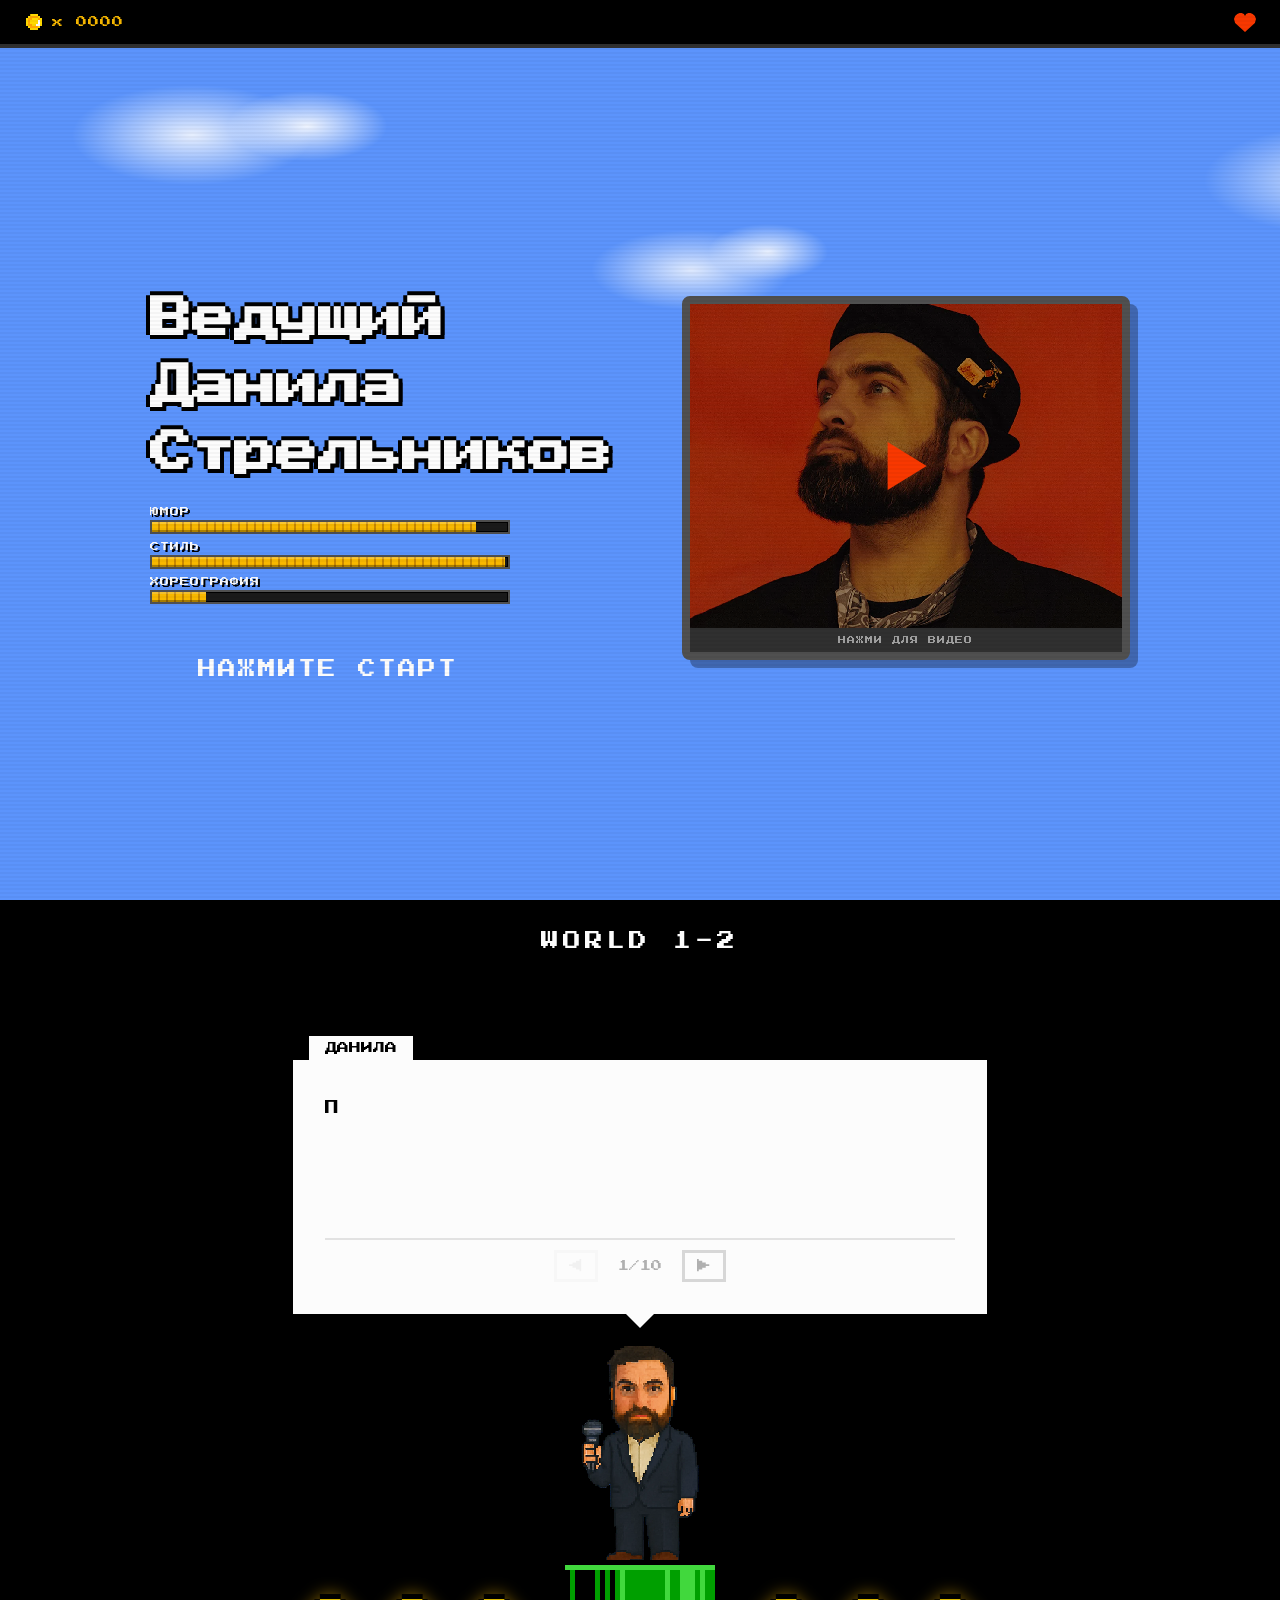
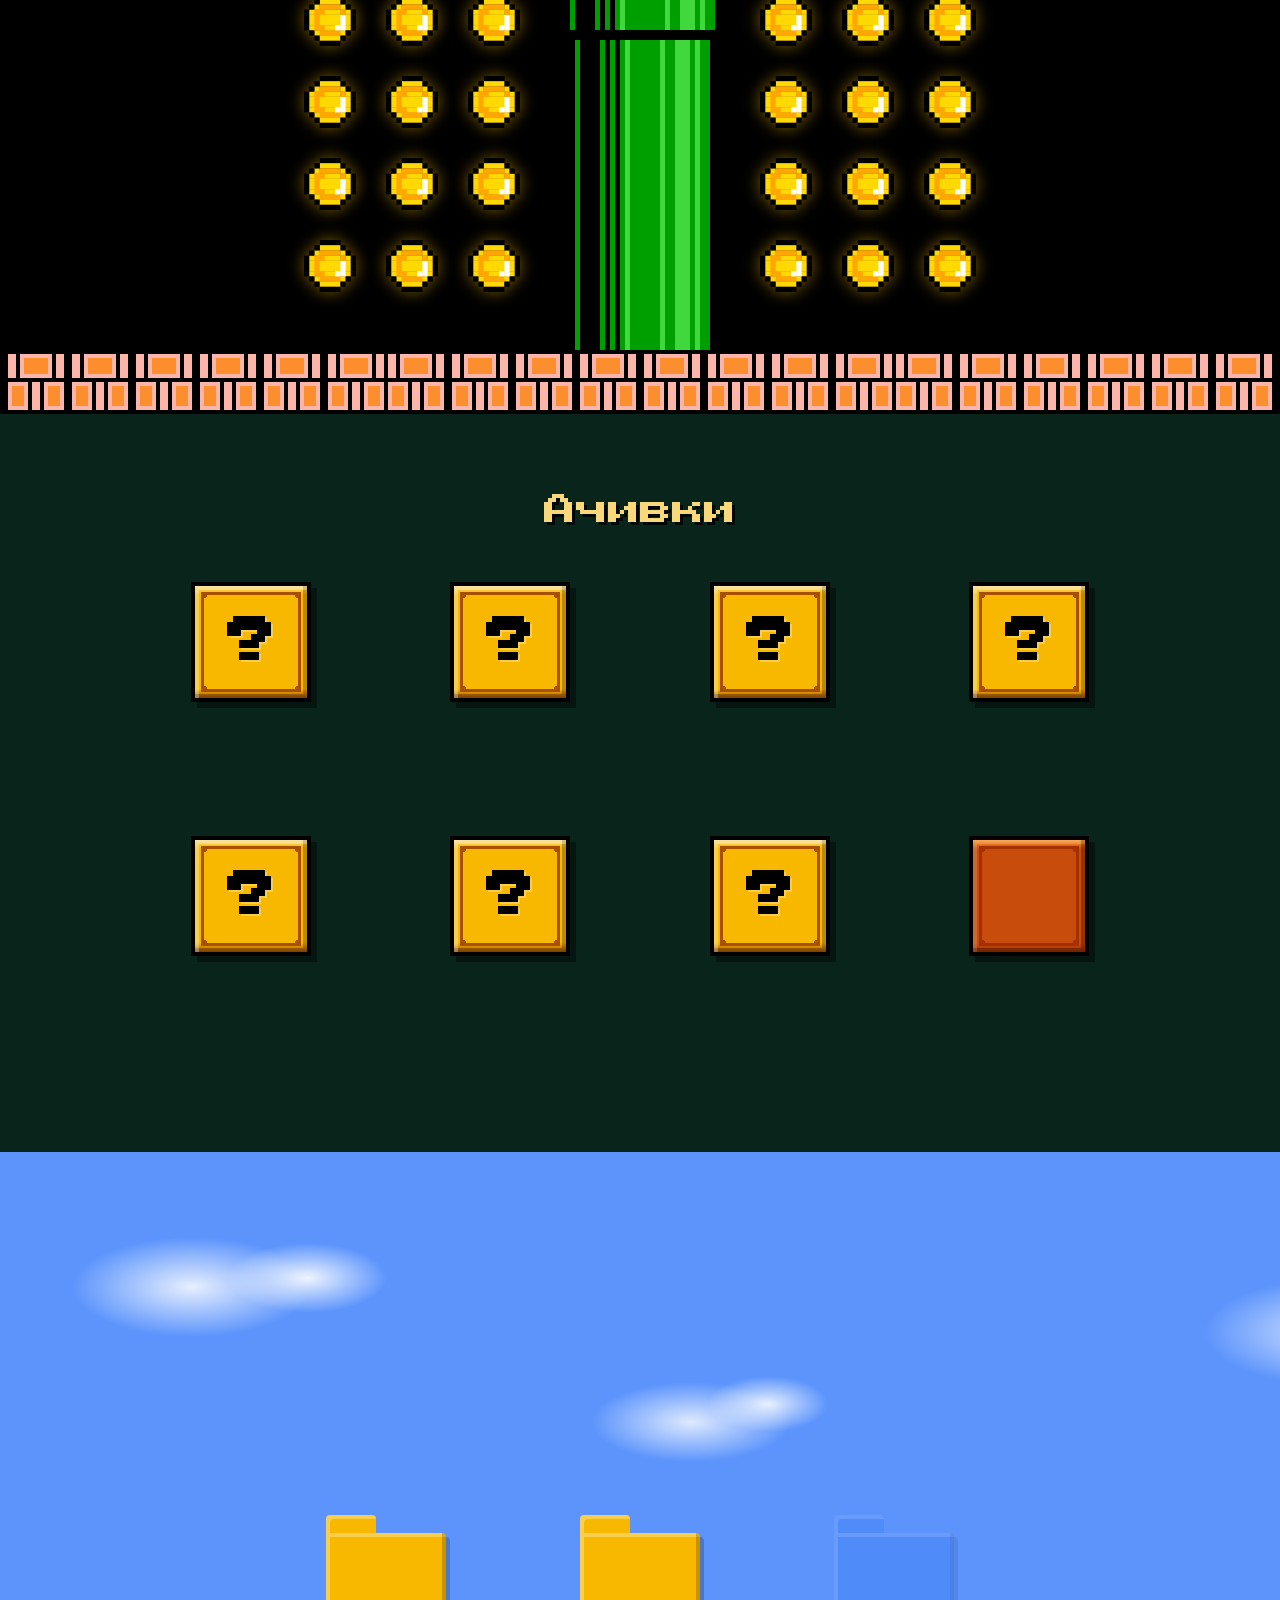
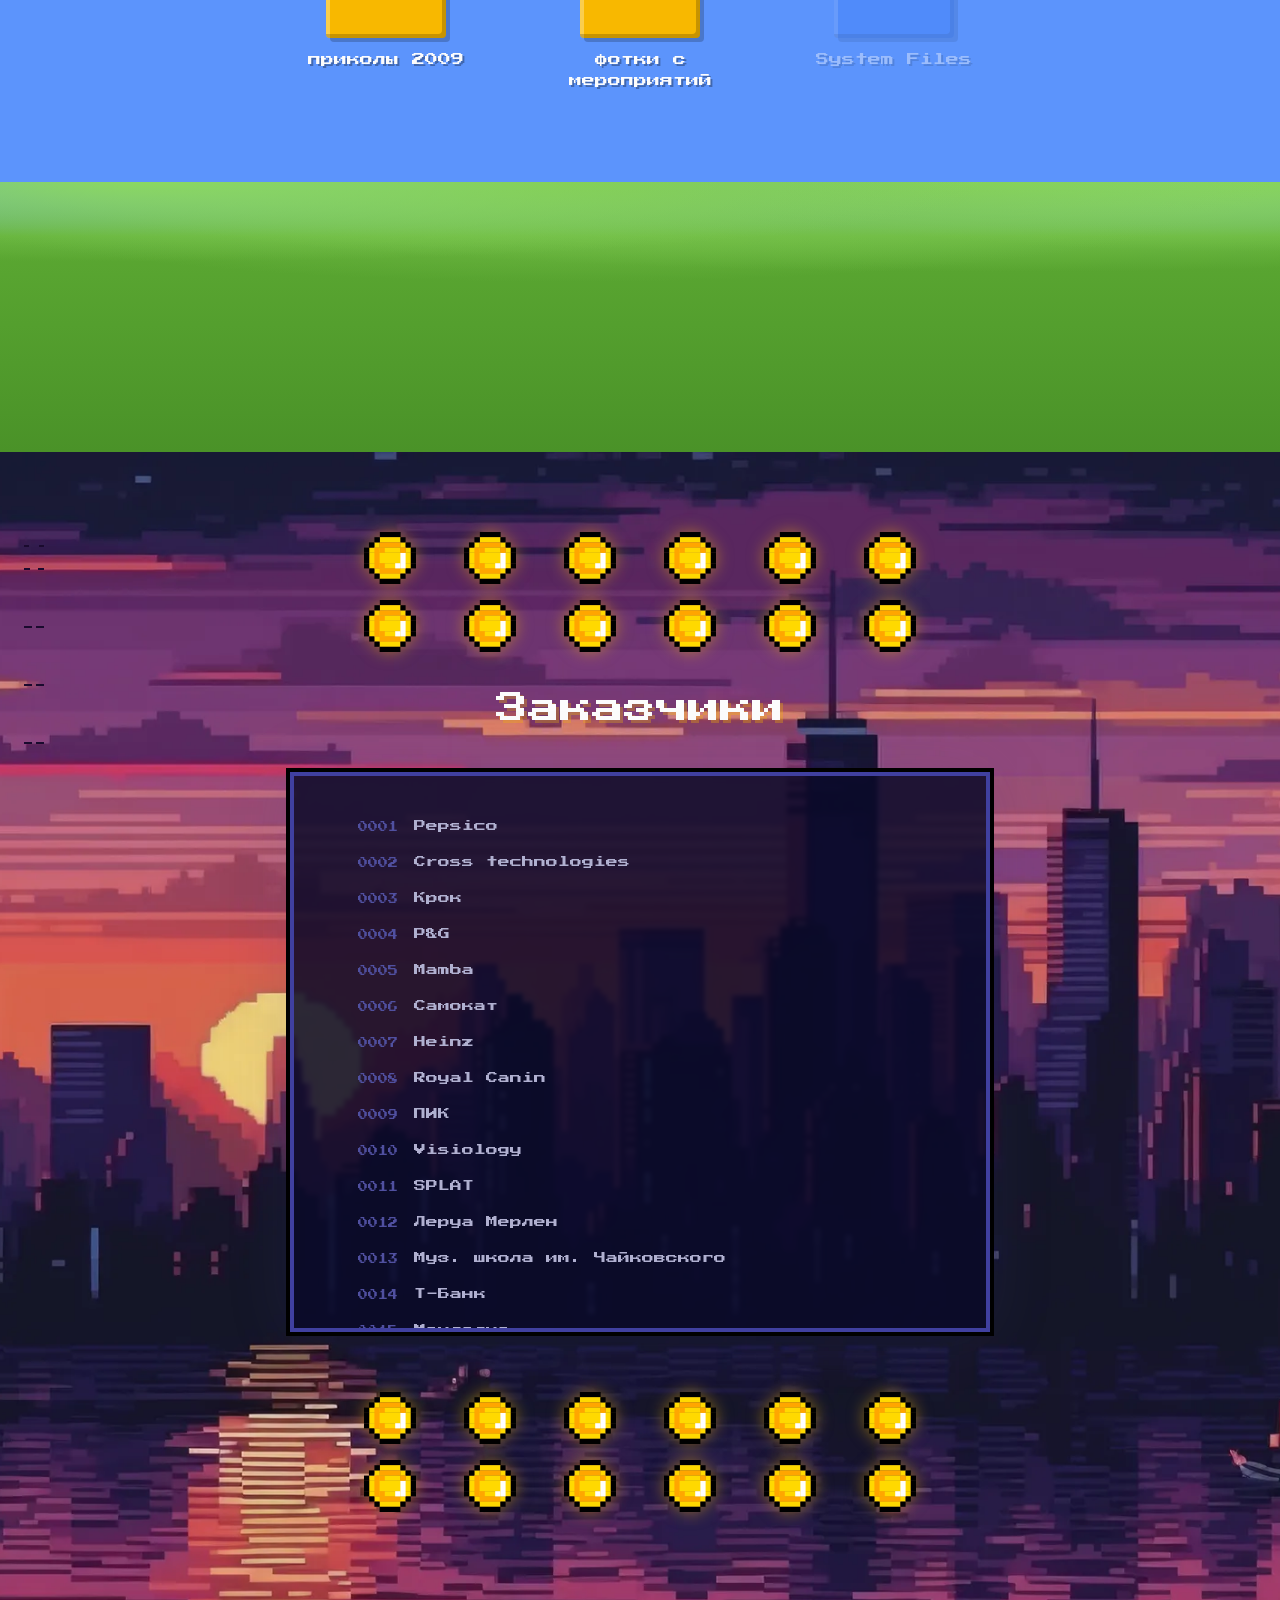
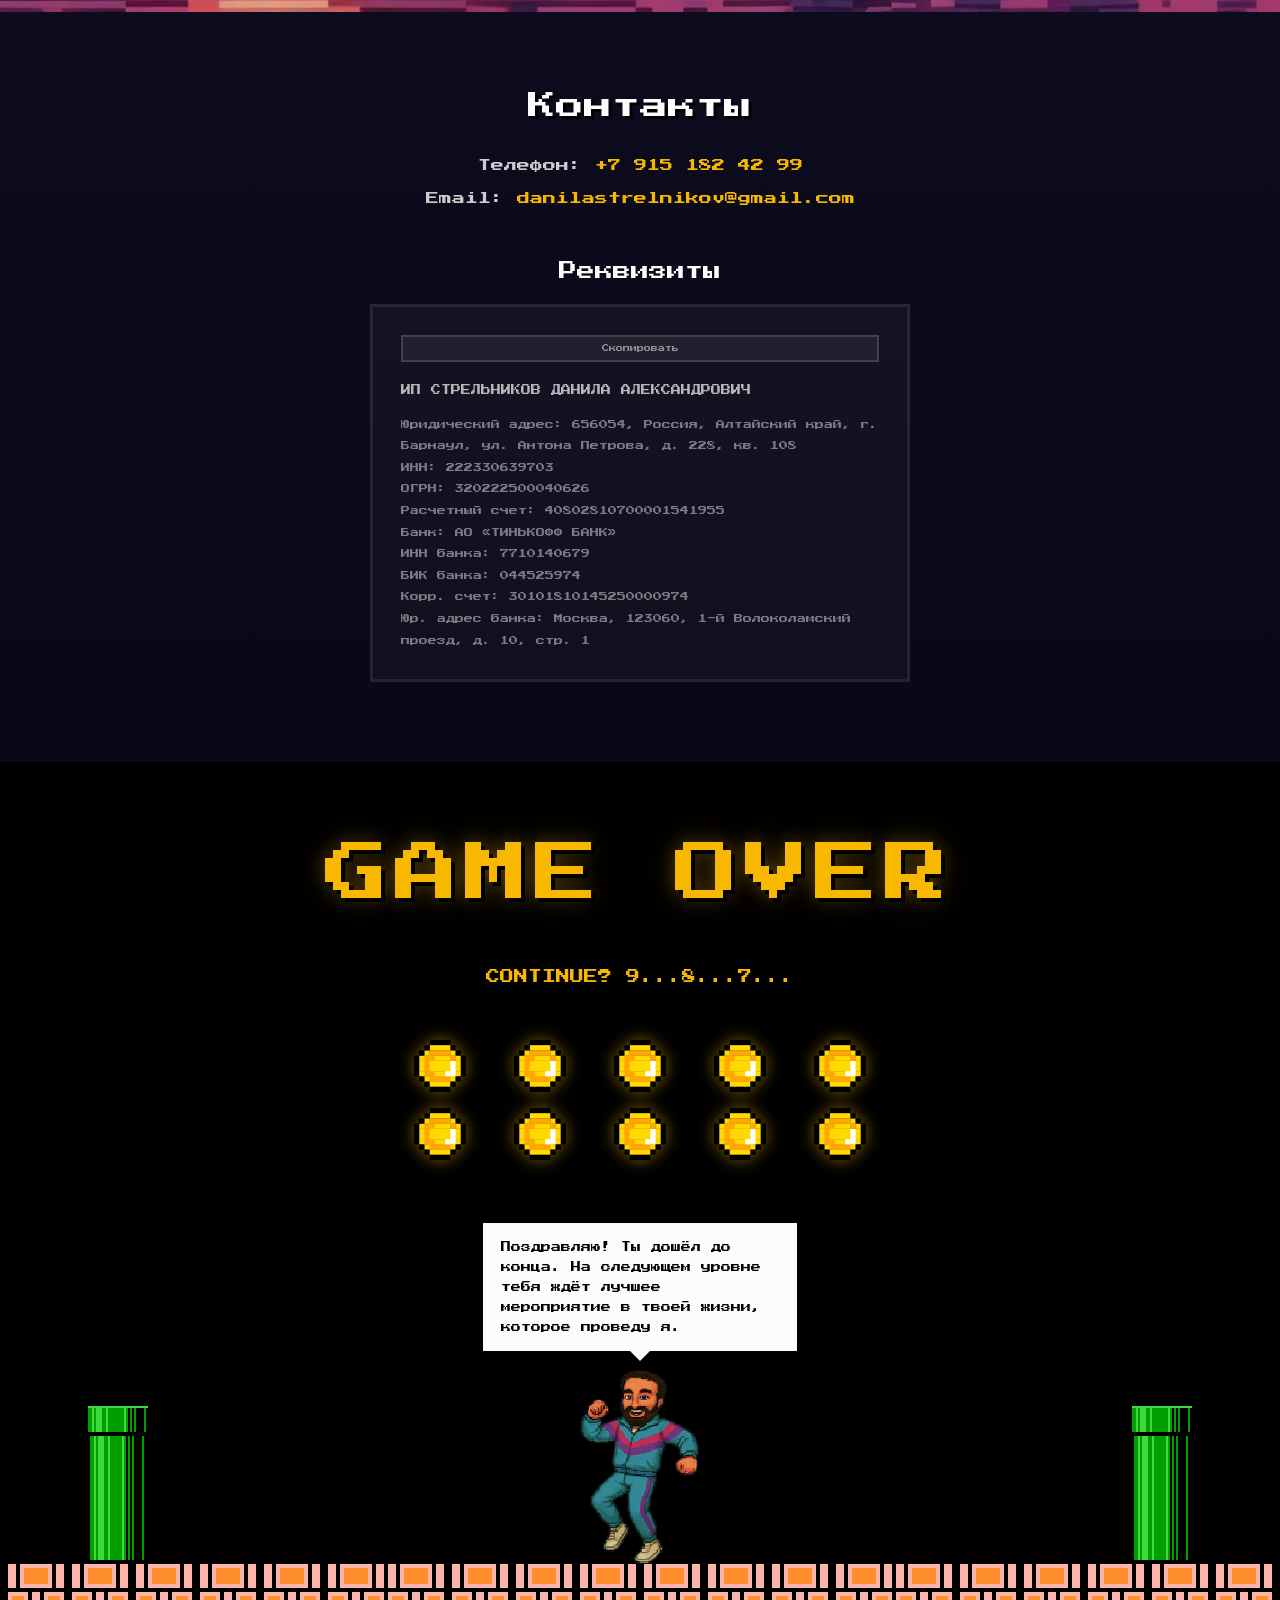
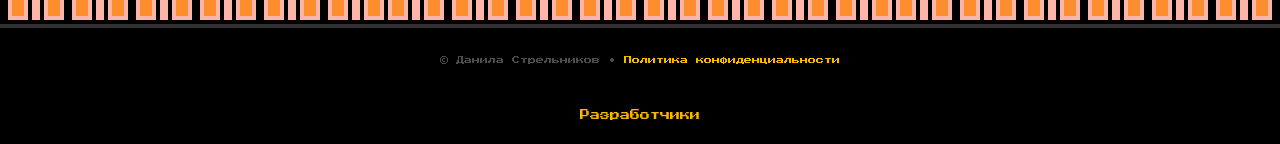
<file: index.html>
<!DOCTYPE html>
<html lang="ru">
<head>
    <meta charset="utf-8">
    <meta name="viewport" content="width=device-width, initial-scale=1.0">
    <title>Ведущий Данила Стрельников</title>
    <meta name="description" content="Данила Стрельников — ведущий свадеб, корпоративов и частных мероприятий в Москве. 500+ событий, участник ТВ-шоу, топ-10 рейтинга ведущих.">
    <meta name="theme-color" content="#000000">
    <meta property="og:url" content="https://danilastrelnikov.ru">
    <meta property="og:title" content="Ведущий Данила Стрельников — свадьбы, корпоративы, мероприятия в Москве">
    <meta property="og:description" content="Данила Стрельников — ведущий свадеб, корпоративов и частных мероприятий в Москве. 500+ событий, участник ТВ-шоу, топ-10 рейтинга ведущих.">
    <meta property="og:type" content="website">
    <meta property="og:locale" content="ru_RU">
    <meta property="og:site_name" content="Данила Стрельников — ведущий мероприятий">
    <meta property="og:image" content="https://danilastrelnikov.ru/images/og-image.jpg">
    <meta property="og:image:width" content="1200">
    <meta property="og:image:height" content="630">
    <meta name="twitter:card" content="summary_large_image">
    <meta name="twitter:title" content="Ведущий Данила Стрельников">
    <meta name="twitter:description" content="Данила Стрельников — ведущий свадеб, корпоративов и частных мероприятий в Москве. 500+ событий.">
    <meta name="twitter:image" content="https://danilastrelnikov.ru/images/og-image.jpg">
    <link rel="canonical" href="https://danilastrelnikov.ru">
    <link rel="icon" href="favicon.ico" type="image/x-icon">
    <link rel="apple-touch-icon" href="/apple-touch-icon.png">
    <link rel="preconnect" href="https://fonts.googleapis.com">
    <link rel="preconnect" href="https://fonts.gstatic.com" crossorigin>
    <link href="https://fonts.googleapis.com/css2?family=Press+Start+2P&display=swap" rel="stylesheet">
    <link rel="stylesheet" href="css/style.css">
</head>
<body>

<!-- ========================================
     LOADING SCREEN
     ======================================== -->
<div class="loading-screen" id="loadingScreen">
    <div class="loading-text">LOADING...</div>
    <div class="loading-bar-bg">
        <div class="loading-bar-fill" id="loadingBar"></div>
    </div>
</div>

<!-- ========================================
     HUD / HEADER
     ======================================== -->
<header class="hud" id="hud">
    <div class="hud-left">
        <div class="hud-coins">
            <img class="hud-coin-icon" src="images/coin.svg" alt="">
            <span>x <span id="coinScore">0000</span></span>
        </div>
    </div>
    <div class="hud-right">
        <div class="hud-heart" id="heartBtn" title="???"></div>
    </div>
</header>

<!-- ========================================
     HERO — WORLD 1-1
     ======================================== -->
<section class="hero" id="hero" data-world="1-1">
    <div class="container hero-content">
        <div class="hero-left">
            <h1 class="hero-title">Ведущий<br>Данила<br>Стрельников</h1>
            <div class="sf-stats">
                <div class="sf-stat-row">
                    <span class="sf-stat-label">ЮМОР</span>
                    <div class="sf-stat-track">
                        <div class="sf-stat-fill" style="--bar-width:91%;--bar-delay:0.3s"></div>
                    </div>
                </div>
                <div class="sf-stat-row">
                    <span class="sf-stat-label">СТИЛЬ</span>
                    <div class="sf-stat-track">
                        <div class="sf-stat-fill" style="--bar-width:99%;--bar-delay:0.6s"></div>
                    </div>
                </div>
                <div class="sf-stat-row">
                    <span class="sf-stat-label">ХОРЕОГРАФИЯ</span>
                    <div class="sf-stat-track">
                        <div class="sf-stat-fill" style="--bar-width:15%;--bar-delay:0.9s"></div>
                    </div>
                </div>
            </div>
            <a href="#about" class="start-btn">НАЖМИТЕ СТАРТ</a>
        </div>

        <div class="hero-right">
            <div class="hero-tv-area">
                <div class="tv-frame" id="tvFrame" title="Смотреть видео про Данилу">
                    <div class="tv-screen" id="tvScreen">
                        <img src="images/che_2.webp" alt="Данила Стрельников пиксель-арт" class="tv-img-back" id="tvImageBack" width="1000" height="1000">
                        <img src="images/che_1.webp" alt="Данила Стрельников" class="tv-img-front" id="tvImageFront" width="1000" height="1000">
                        <canvas class="tv-canvas" id="tvCanvas"></canvas>
                        <div class="tv-play">
                            <div class="tv-play-btn"></div>
                        </div>
                    </div>
                    <div class="tv-label">НАЖМИ ДЛЯ ВИДЕО</div>
                </div>
            </div>
        </div>
    </div>

</section>

<!-- World 1-2 label -->
<div class="section-divider section-divider--centered">
    <span class="world-label-plain">WORLD 1-2</span>
</div>

<!-- ========================================
     ABOUT — UNDERGROUND RPG DIALOGUE
     ======================================== -->
<section class="about" id="about" data-world="1-2">
    <div class="about-scene reveal">
        <!-- Dialogue box -->
        <div class="rpg-dialogue" id="rpgDialogue">
            <div class="rpg-dialogue-header">
                <div class="rpg-dialogue-name">ДАНИЛА</div>
                <div class="rpg-dialogue-cta" id="rpgCta">
                    <a href="#contact" class="rpg-cta-btn">СВЯЗАТЬСЯ</a>
                </div>
            </div>
            <div class="rpg-dialogue-box">
                <div class="rpg-dialogue-text" id="rpgText"></div>
                <div class="rpg-dialogue-controls">
                    <button class="rpg-btn rpg-btn-prev" id="rpgPrev" aria-label="Назад">&#9664;</button>
                    <span class="rpg-dialogue-counter" id="rpgCounter">1/10</span>
                    <button class="rpg-btn rpg-btn-next" id="rpgNext" aria-label="Далее">&#9654;</button>
                </div>
            </div>
        </div>
        <!-- Character climbing out of pipe, coins on sides -->
        <div class="about-character-wrap">
            <div class="about-coins-side about-coins-left">
                <div class="deco-coins-grid">
                    <img class="deco-coin collectible" src="images/coin.svg" alt="" data-coin="1">
                    <img class="deco-coin collectible" src="images/coin.svg" alt="" data-coin="2">
                    <img class="deco-coin collectible" src="images/coin.svg" alt="" data-coin="3">
                    <img class="deco-coin collectible" src="images/coin.svg" alt="" data-coin="4">
                    <img class="deco-coin collectible" src="images/coin.svg" alt="" data-coin="5">
                    <img class="deco-coin collectible" src="images/coin.svg" alt="" data-coin="6">
                    <img class="deco-coin collectible" src="images/coin.svg" alt="" data-coin="18">
                    <img class="deco-coin collectible" src="images/coin.svg" alt="" data-coin="19">
                    <img class="deco-coin collectible" src="images/coin.svg" alt="" data-coin="20">
                    <img class="deco-coin collectible" src="images/coin.svg" alt="" data-coin="35">
                    <img class="deco-coin collectible" src="images/coin.svg" alt="" data-coin="36">
                    <img class="deco-coin collectible" src="images/coin.svg" alt="" data-coin="37">
                </div>
            </div>
            <div class="about-character-pipe">
                <div class="about-character" id="aboutCharacter">
                    <img src="images/hero_host.webp" alt="Данила Стрельников" width="713" height="1299">
                </div>
                <div class="about-pipe">
                    <img src="images/pipe.svg" alt="" class="about-pipe-img">
                </div>
            </div>
            <div class="about-coins-side about-coins-right">
                <div class="deco-coins-grid">
                    <img class="deco-coin collectible" src="images/coin.svg" alt="" data-coin="21">
                    <img class="deco-coin collectible" src="images/coin.svg" alt="" data-coin="22">
                    <img class="deco-coin collectible" src="images/coin.svg" alt="" data-coin="23">
                    <img class="deco-coin collectible" src="images/coin.svg" alt="" data-coin="24">
                    <img class="deco-coin collectible" src="images/coin.svg" alt="" data-coin="25">
                    <img class="deco-coin collectible" src="images/coin.svg" alt="" data-coin="26">
                    <img class="deco-coin collectible" src="images/coin.svg" alt="" data-coin="27">
                    <img class="deco-coin collectible" src="images/coin.svg" alt="" data-coin="28">
                    <img class="deco-coin collectible" src="images/coin.svg" alt="" data-coin="29">
                    <img class="deco-coin collectible" src="images/coin.svg" alt="" data-coin="38">
                    <img class="deco-coin collectible" src="images/coin.svg" alt="" data-coin="39">
                    <img class="deco-coin collectible" src="images/coin.svg" alt="" data-coin="40">
                </div>
            </div>
        </div>
    </div>
</section>

<!-- Ground separator before Achievements -->
<div class="section-divider">
    <div class="ground-row ground-row-about"></div>
</div>

<!-- ========================================
     ACHIEVEMENTS — QUESTION BLOCKS
     ======================================== -->
<section class="achievements" id="achievements" data-world="1-3">
    <div class="container achievements-inner">
        <div class="achievements-title reveal">Ачивки</div>
        <div class="achievements-grid">
            <div class="qblock-wrap reveal">
                <div class="qblock" data-achievement="Топ-10 рейтинга ведущих топ-100" data-icon="&#127942;">
                    <div class="qblock-face">
                        <span class="qblock-q">?</span>
                    </div>
                    <div class="qblock-coin-fx">
                        <img src="images/coin.svg" alt="" class="qblock-coin-img">
                    </div>
                </div>
                <div class="qblock-label">Топ-10 рейтинга ведущих топ-100</div>
            </div>
            <div class="qblock-wrap reveal">
                <div class="qblock" data-achievement="Победитель True Showman Battle" data-icon="&#9876;">
                    <div class="qblock-face">
                        <span class="qblock-q">?</span>
                    </div>
                    <div class="qblock-coin-fx">
                        <img src="images/coin.svg" alt="" class="qblock-coin-img">
                    </div>
                </div>
                <div class="qblock-label">Победитель True Showman Battle</div>
            </div>
            <div class="qblock-wrap reveal">
                <div class="qblock" data-achievement="Победитель Чемпионата района по CS 1.6 (2005), да мне 36 лет" data-icon="&#127918;">
                    <div class="qblock-face">
                        <span class="qblock-q">?</span>
                    </div>
                    <div class="qblock-coin-fx">
                        <img src="images/coin.svg" alt="" class="qblock-coin-img">
                    </div>
                </div>
                <div class="qblock-label">Победитель Чемпионата района по CS 1.6 (2005), да мне 36 лет</div>
            </div>
            <div class="qblock-wrap reveal">
                <div class="qblock" data-achievement="Победитель «Пригласите на свадьбу» — Россия 1" data-icon="&#128250;">
                    <div class="qblock-face">
                        <span class="qblock-q">?</span>
                    </div>
                    <div class="qblock-coin-fx">
                        <img src="images/coin.svg" alt="" class="qblock-coin-img">
                    </div>
                </div>
                <div class="qblock-label">Победитель «Пригласите на свадьбу» — Россия 1</div>
            </div>
            <div class="qblock-wrap reveal">
                <div class="qblock" data-achievement="Участник Камеди Батл на ТНТ" data-icon="&#127908;">
                    <div class="qblock-face">
                        <span class="qblock-q">?</span>
                    </div>
                    <div class="qblock-coin-fx">
                        <img src="images/coin.svg" alt="" class="qblock-coin-img">
                    </div>
                </div>
                <div class="qblock-label">Участник Камеди Батл на ТНТ</div>
            </div>
            <div class="qblock-wrap reveal">
                <div class="qblock" data-achievement="3 года КВН на Первом в Сборной Алтайского края" data-icon="&#127911;">
                    <div class="qblock-face">
                        <span class="qblock-q">?</span>
                    </div>
                    <div class="qblock-coin-fx">
                        <img src="images/coin.svg" alt="" class="qblock-coin-img">
                    </div>
                </div>
                <div class="qblock-label">3 года КВН на Первом в Сборной Алтайского края</div>
            </div>
            <div class="qblock-wrap reveal">
                <div class="qblock" data-achievement="500+ мероприятий и голос всё ещё на месте" data-icon="&#127881;">
                    <div class="qblock-face">
                        <span class="qblock-q">?</span>
                    </div>
                    <div class="qblock-coin-fx">
                        <img src="images/coin.svg" alt="" class="qblock-coin-img">
                    </div>
                </div>
                <div class="qblock-label">500+ мероприятий и голос всё ещё на месте</div>
            </div>
            <div class="qblock-wrap reveal">
                <div class="qblock qblock-secret" data-achievement="Секретный блок! Ты точно всё проверяешь — идеальный гость" data-icon="&#11088;" data-points="500">
                    <div class="qblock-face">
                        <span class="qblock-q">&nbsp;</span>
                    </div>
                    <div class="qblock-coin-fx">
                        <img src="images/coin.svg" alt="" class="qblock-coin-img">
                    </div>
                </div>
                <div class="qblock-label">Секретный блок! Ты точно всё проверяешь — идеальный гость</div>
            </div>
        </div>
    </div>
</section>

<!-- ========================================
     FILES SECTION
     ======================================== -->
<section class="files-section" id="files" data-world="1-4">
    <div class="container files-inner">
        <div class="files-grid reveal">
            <div class="folder" data-modal="prikolModal">
                <div class="folder-icon"></div>
                <div class="folder-label">приколы 2009</div>
            </div>
            <div class="folder" data-modal="galleryModal">
                <div class="folder-icon"></div>
                <div class="folder-label">фотки с мероприятий</div>
            </div>
            <div class="folder" id="systemFolder">
                <div class="folder-icon system"></div>
                <div class="folder-label">System Files</div>
            </div>
        </div>
    </div>
</section>

<!-- ========================================
     CLIENTS — NES GAME SELECT MENU
     ======================================== -->
<section class="clients-section" id="clients" data-world="2-1">
    <!-- Animated seagulls -->
    <div class="seagull seagull--1"></div>
    <div class="seagull seagull--2"></div>
    <div class="seagull seagull--3"></div>
    <div class="seagull seagull--4"></div>
    <div class="seagull seagull--5"></div>
    <div class="container clients-inner">
        <!-- Coins before clients -->
        <div class="deco-coins-row coins-divider">
            <img class="deco-coin collectible" src="images/coin.svg" alt="" data-coin="7">
            <img class="deco-coin collectible" src="images/coin.svg" alt="" data-coin="8">
            <img class="deco-coin collectible" src="images/coin.svg" alt="" data-coin="9">
            <img class="deco-coin collectible" src="images/coin.svg" alt="" data-coin="10">
            <img class="deco-coin collectible" src="images/coin.svg" alt="" data-coin="11">
            <img class="deco-coin collectible" src="images/coin.svg" alt="" data-coin="12">
        </div>
        <div class="deco-coins-row coins-divider--tight">
            <img class="deco-coin collectible" src="images/coin.svg" alt="" data-coin="41">
            <img class="deco-coin collectible" src="images/coin.svg" alt="" data-coin="42">
            <img class="deco-coin collectible" src="images/coin.svg" alt="" data-coin="43">
            <img class="deco-coin collectible" src="images/coin.svg" alt="" data-coin="44">
            <img class="deco-coin collectible" src="images/coin.svg" alt="" data-coin="45">
            <img class="deco-coin collectible" src="images/coin.svg" alt="" data-coin="46">
        </div>
        <div class="clients-title reveal">Заказчики</div>
        <div class="clients-list reveal">
            <div class="client-row"><span class="client-num">0001</span><span class="client-name">Pepsico</span></div>
            <div class="client-row"><span class="client-num">0002</span><span
                    class="client-name">Cross technologies</span></div>
            <div class="client-row"><span class="client-num">0003</span><span class="client-name">Крок</span></div>
            <div class="client-row"><span class="client-num">0004</span><span class="client-name">P&G</span></div>
            <div class="client-row"><span class="client-num">0005</span><span class="client-name">Mamba</span></div>
            <div class="client-row"><span class="client-num">0006</span><span class="client-name">Самокат</span></div>
            <div class="client-row"><span class="client-num">0007</span><span class="client-name">Heinz</span></div>
            <div class="client-row"><span class="client-num">0008</span><span class="client-name">Royal Canin</span>
            </div>
            <div class="client-row"><span class="client-num">0009</span><span class="client-name">ПИК</span></div>
            <div class="client-row"><span class="client-num">0010</span><span class="client-name">Visiology</span></div>
            <div class="client-row"><span class="client-num">0011</span><span class="client-name">SPLAT</span></div>
            <div class="client-row"><span class="client-num">0012</span><span class="client-name">Леруа Мерлен</span>
            </div>
            <div class="client-row"><span class="client-num">0013</span><span class="client-name">Муз. школа им. Чайковского</span>
            </div>
            <div class="client-row"><span class="client-num">0014</span><span class="client-name">Т-Банк</span></div>
            <div class="client-row"><span class="client-num">0015</span><span class="client-name">Монделиз</span></div>
            <div class="client-row"><span class="client-num">0016</span><span class="client-name">ГК «Рики»</span></div>
            <div class="client-row"><span class="client-num">0017</span><span class="client-name">АвиаСейлс</span></div>
            <div class="client-row"><span class="client-num">0018</span><span
                    class="client-name">АльфаСтрахование</span></div>
            <div class="client-row"><span class="client-num">0019</span><span class="client-name">Сбер data</span></div>
            <div class="client-row"><span class="client-num">0020</span><span class="client-name">ВК авторы</span></div>
            <div class="client-row"><span class="client-num">0021</span><span class="client-name">Кейт и Лео</span>
            </div>
            <div class="client-row"><span class="client-num">0022</span><span class="client-name">DD Для двоих</span>
            </div>
            <div class="client-row"><span class="client-num">0023</span><span class="client-name">SVET</span></div>
            <div class="client-row"><span class="client-num">0024</span><span class="client-name">Гордеева вединг</span>
            </div>
            <div class="client-row"><span class="client-num">0025</span><span class="client-name">Воздух</span></div>
            <div class="client-row"><span class="client-num">0026</span><span class="client-name">Пломбир</span></div>
            <div class="client-row"><span class="client-num">0027</span><span class="client-name">Soulmate</span></div>
            <div class="client-row"><span class="client-num">0028</span><span
                    class="client-name">Ольга Купцова вединг</span></div>
            <div class="client-row"><span class="client-num">0029</span><span
                    class="client-name">bella rosa agency</span></div>
            <div class="client-row"><span class="client-num">0030</span><span class="client-name">DG events</span></div>
            <div class="client-row"><span class="client-num">0031</span><span class="client-name">Apriori Married</span>
            </div>
            <div class="client-row"><span class="client-num">0032</span><span class="client-name">Levelove</span></div>
            <div class="client-row"><span class="client-num">0033</span><span class="client-name">Fantasy</span></div>
            <div class="client-row"><span class="client-num">0034</span><span class="client-name">Buzenkova_wedding&event</span>
            </div>
            <div class="client-row"><span class="client-num">0035</span><span class="client-name">Feerique Event&Emotions</span>
            </div>
            <div class="client-row"><span class="client-num">0036</span><span class="client-name">It's a match!</span>
            </div>
            <div class="client-row"><span class="client-num">0037</span><span class="client-name">DARIA KRAVTSOVA wedding & event</span>
            </div>
            <div class="client-row"><span class="client-num">0038</span><span class="client-name">wedding people</span>
            </div>
            <div class="client-row"><span class="client-num">0039</span><span
                    class="client-name">Russian Wedding Group</span></div>
            <div class="client-row"><span class="client-num">0040</span><span class="client-name">Сахарок</span></div>
        </div>

        <!-- Coins after clients -->
        <div class="deco-coins-row coins-divider">
            <img class="deco-coin collectible" src="images/coin.svg" alt="" data-coin="57">
            <img class="deco-coin collectible" src="images/coin.svg" alt="" data-coin="58">
            <img class="deco-coin collectible" src="images/coin.svg" alt="" data-coin="59">
            <img class="deco-coin collectible" src="images/coin.svg" alt="" data-coin="60">
            <img class="deco-coin collectible" src="images/coin.svg" alt="" data-coin="61">
            <img class="deco-coin collectible" src="images/coin.svg" alt="" data-coin="62">
        </div>
        <div class="deco-coins-row coins-divider--tight">
            <img class="deco-coin collectible" src="images/coin.svg" alt="" data-coin="63">
            <img class="deco-coin collectible" src="images/coin.svg" alt="" data-coin="64">
            <img class="deco-coin collectible" src="images/coin.svg" alt="" data-coin="65">
            <img class="deco-coin collectible" src="images/coin.svg" alt="" data-coin="66">
            <img class="deco-coin collectible" src="images/coin.svg" alt="" data-coin="67">
            <img class="deco-coin collectible" src="images/coin.svg" alt="" data-coin="68">
        </div>
    </div>
</section>

<!-- ========================================
     CONTACT SECTION
     ======================================== -->
<section class="contact-section" id="contact" data-world="FINAL">
    <div class="container contact-inner">
        <div class="contact-title reveal">Контакты</div>

        <div class="contact-info reveal">
            <div class="contact-line">Телефон: <a id="contactPhoneLink" href="#">загрузка...</a></div>
            <div class="contact-line">Email: <a id="contactEmailLink" href="#">загрузка...</a></div>
        </div>


        <!-- Requisites -->
        <div class="requisites reveal">
            <div class="requisites-title">Реквизиты</div>
            <div class="requisites-block" id="requisitesBlock">
                <button class="req-copy-btn" id="reqCopyBtn" title="Скопировать реквизиты">
                    <span class="req-copy-text" id="reqCopyText">Скопировать</span>
                </button>
                <p class="req-name">ИП СТРЕЛЬНИКОВ ДАНИЛА АЛЕКСАНДРОВИЧ</p>
                <p>
                    Юридический адрес: 656054, Россия, Алтайский край, г. Барнаул, ул. Антона Петрова, д. 228, кв. 108<br>
                    ИНН: 222330639703<br>
                    ОГРН: 320222500040626<br>
                    Расчетный счет: 40802810700001541955<br>
                    Банк: АО «ТИНЬКОФФ БАНК»<br>
                    ИНН банка: 7710140679<br>
                    БИК банка: 044525974<br>
                    Корр. счет: 30101810145250000974<br>
                    Юр. адрес банка: Москва, 123060, 1-й Волоколамский проезд, д. 10, стр. 1
                </p>
            </div>
        </div>
    </div>

</section>

<!-- ========================================
     GAME OVER SECTION
     ======================================== -->
<section class="game-over" id="gameover">
    <div class="game-over-title reveal">GAME OVER</div>
    <a href="#" class="game-over-restart" id="restartBtn">CONTINUE? 9...8...7...</a>

    <div class="deco-coins-row coins-divider--small">
        <img class="deco-coin collectible" src="images/coin.svg" alt="" data-coin="47">
        <img class="deco-coin collectible" src="images/coin.svg" alt="" data-coin="48">
        <img class="deco-coin collectible" src="images/coin.svg" alt="" data-coin="49">
        <img class="deco-coin collectible" src="images/coin.svg" alt="" data-coin="50">
        <img class="deco-coin collectible" src="images/coin.svg" alt="" data-coin="51">
    </div>
    <div class="deco-coins-row coins-divider--tight">
        <img class="deco-coin collectible" src="images/coin.svg" alt="" data-coin="52">
        <img class="deco-coin collectible" src="images/coin.svg" alt="" data-coin="53">
        <img class="deco-coin collectible" src="images/coin.svg" alt="" data-coin="54">
        <img class="deco-coin collectible" src="images/coin.svg" alt="" data-coin="55">
        <img class="deco-coin collectible" src="images/coin.svg" alt="" data-coin="56">
    </div>

    <div class="game-over-bottom">
        <div class="speech-bubble reveal">Поздравляю! Ты дошёл до конца. На следующем уровне тебя ждёт лучшее мероприятие в твоей жизни, которое проведу я.</div>
        <div class="game-over-character">
            <img src="images/hero_dance.webp" alt="Данила" width="404" height="654">
        </div>
        <div class="game-over-pipes">
            <div class="pipe-deco">
                <img class="piranha-img" src="images/piranha.svg" alt="" style="animation-delay:-1s;">
                <img class="pipe-img" src="images/pipe.svg" alt="">
            </div>
            <div class="pipe-deco">
                <img class="piranha-img" src="images/piranha.svg" alt="" style="animation-delay:-6.5s;">
                <img class="pipe-img" src="images/pipe.svg" alt="">
            </div>
        </div>
    </div>
    <div class="game-over-ground-bar"></div>
</section>

<!-- ========================================
     FOOTER
     ======================================== -->
<footer class="footer">
    <p>&copy; Данила Стрельников &bull; <a href="policy.html">Политика конфиденциальности</a></p>
</footer>

<!-- ========================================
     MODALS
     ======================================== -->

<!-- Video (Kinescope) -->
<div class="modal-overlay" id="videoModal">
    <div class="modal-box modal-box--video">
        <button class="modal-close" onclick="closeModal('videoModal')">&times;</button>
        <div class="modal-content modal-content--compact">
            <div class="video-container" id="videoContainer"></div>
        </div>
    </div>
</div>

<!-- Prikol (VK Video) -->
<div class="modal-overlay" id="prikolModal">
    <div class="modal-box modal-box--video">
        <button class="modal-close" onclick="closeModal('prikolModal')">&times;</button>
        <div class="modal-content modal-content--compact">
            <div class="modal-title">приколы 2009</div>
            <div class="video-container" id="prikolContainer"></div>
        </div>
    </div>
</div>

<!-- Gallery -->
<div class="modal-overlay gallery-modal" id="galleryModal">
    <div class="modal-box modal-box--gallery">
        <button class="modal-close" onclick="closeModal('galleryModal')">&times;</button>
        <div class="modal-content" style="padding:8px 8px 0;">
            <div class="gallery-viewport">
                <div class="gallery-track" id="galleryTrack">
                    <div class="gallery-slide"><img src="images/gallery/gallery-1.webp" alt="Фото 1" loading="lazy"></div>
                    <div class="gallery-slide"><img src="images/gallery/gallery-2.webp" alt="Фото 2" loading="lazy"></div>
                    <div class="gallery-slide"><img src="images/gallery/gallery-3.webp" alt="Фото 3" loading="lazy"></div>
                    <div class="gallery-slide"><img src="images/gallery/gallery-4.webp" alt="Фото 4" loading="lazy"></div>
                    <div class="gallery-slide"><img src="images/gallery/gallery-5.webp" alt="Фото 5" loading="lazy"></div>
                    <div class="gallery-slide"><img src="images/gallery/gallery-6.webp" alt="Фото 6" loading="lazy"></div>
                    <div class="gallery-slide"><img src="images/gallery/gallery-7.webp" alt="Фото 7" loading="lazy"></div>
                    <div class="gallery-slide"><img src="images/gallery/gallery-8.webp" alt="Фото 8" loading="lazy"></div>
                    <div class="gallery-slide"><img src="images/gallery/gallery-9.webp" alt="Фото 9" loading="lazy"></div>
                    <div class="gallery-slide"><img src="images/gallery/gallery-10.webp" alt="Фото 10" loading="lazy"></div>
                    <div class="gallery-slide"><img src="images/gallery/gallery-11.webp" alt="Фото 11" loading="lazy"></div>
                    <div class="gallery-slide"><img src="images/gallery/gallery-12.webp" alt="Фото 12" loading="lazy"></div>
                    <div class="gallery-slide"><img src="images/gallery/gallery-13.webp" alt="Фото 13" loading="lazy"></div>
                    <div class="gallery-slide"><img src="images/gallery/gallery-14.webp" alt="Фото 14" loading="lazy"></div>
                    <div class="gallery-slide"><img src="images/gallery/gallery-15.webp" alt="Фото 15" loading="lazy"></div>
                </div>
                <button class="gallery-nav gallery-prev" onclick="galleryMove(-1)">&#9664;</button>
                <button class="gallery-nav gallery-next" onclick="galleryMove(1)">&#9654;</button>
            </div>
            <div class="gallery-counter" id="galleryCounter">1 / 15</div>
        </div>
    </div>
</div>

<!-- Prize (3% discount) -->
<div class="modal-overlay prize-modal" id="prizeModal">
    <div class="modal-box">
        <button class="modal-close" onclick="closeModal('prizeModal')">&times;</button>
        <div class="modal-content" id="prizeFormWrapper">
            <div class="prize-star">&#9733;</div>
            <div class="prize-title">Ура! Вы собрали<br>все монетки и выиграли<br>3% скидку на мероприятие!</div>
            <div class="prize-desc">Напишите свою почту,<br>и я вышлю вам сертификат</div>
            <form class="prize-form" id="prizeForm" onsubmit="return false;">
                <input type="email" class="pixel-input prize-email-input" placeholder="Ваш Email" id="prizeEmail" required>
                <button type="submit" class="pixel-btn prize-submit-btn" onclick="submitPrizeForm()">Отправить
                </button>
            </form>
            <div class="form-error" id="prizeError">
                Не удалось отправить.<br>Попробуйте ещё раз!
            </div>
            <div class="form-success" id="prizeSuccess">
                <div class="form-success-icon">&#127775;</div>
                <div class="form-success-text">Отлично!<br>Проверьте почту —<br>сертификат уже летит!</div>
            </div>
        </div>
    </div>
</div>

<!-- Quote / Love popup (heart icon) -->
<div class="modal-overlay quote-modal" id="quoteModal">
    <div class="modal-box">
        <button class="modal-close" onclick="closeModal('quoteModal')">&times;</button>
        <div class="modal-content">
            <div class="quote-text">«Любовь умирает первой,<br>ненависть бессмертна»</div>
            <div class="quote-author">— Баста</div>
        </div>
    </div>
</div>

<!-- Blue Screen -->
<div class="bluescreen-overlay" id="bluescreen" onclick="closeBSOD()">
    <div class="bsod-title">SYSTEM ERROR</div>
    <div class="bsod-text">
        Ты что-то нажал(а),<br>
        и всё исчезло.<br><br>
        Но не переживай —<br>
        это всего лишь пасхалка.
    </div>
    <div class="bsod-hint">НАЖМИ КУДА-НИБУДЬ ЧТОБЫ ЗАКРЫТЬ</div>
</div>

<!-- Credits link -->
<div class="credits-link-wrap">
    <a href="credits.html" class="credits-link">Разработчики</a>
</div>

<!-- ========================================
     JAVASCRIPT
     ======================================== -->
<script src="js/main.js"></script>
<script type="application/ld+json">
{
  "@context": "https://schema.org",
  "@type": "Person",
  "name": "Данила Стрельников",
  "jobTitle": "Ведущий мероприятий",
  "url": "https://danilastrelnikov.ru",
  "email": "danilastrelnikov@gmail.com",
  "telephone": "+79151824299",
  "address": {
    "@type": "PostalAddress",
    "addressLocality": "Москва",
    "addressCountry": "RU"
  },
  "description": "Ведущий свадеб, корпоративов и частных мероприятий в Москве. 500+ событий, участник ТВ-шоу, топ-10 рейтинга ведущих.",
  "image": "https://danilastrelnikov.ru/images/og-image.jpg",
  "sameAs": []
}
</script>
</body>
</html>
</file>
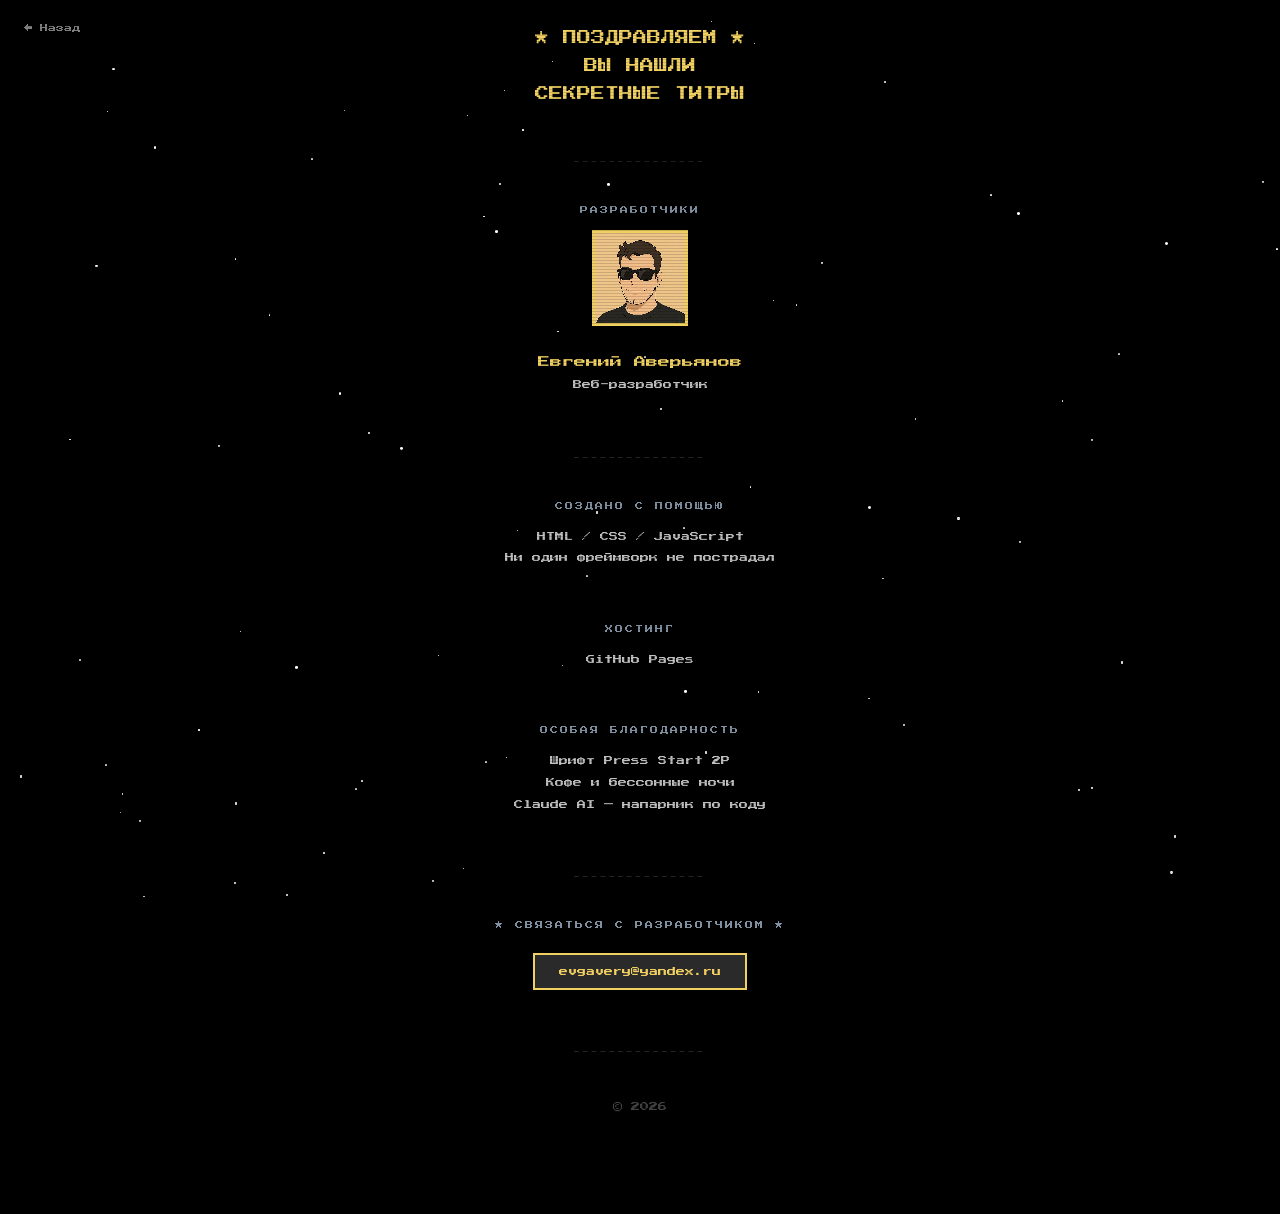
<file: credits.html>
<!DOCTYPE html>
<html lang="ru">
<head>
<meta charset="utf-8">
<meta name="viewport" content="width=device-width, initial-scale=1.0">
<title>Разработчики — danilastrelnikov.ru</title>
<meta name="robots" content="noindex, nofollow">
<meta name="theme-color" content="#000000">
<link rel="icon" href="favicon.ico" type="image/x-icon">
<link rel="apple-touch-icon" href="/apple-touch-icon.png">
<link rel="preconnect" href="https://fonts.googleapis.com">
<link rel="preconnect" href="https://fonts.gstatic.com" crossorigin>
<link href="https://fonts.googleapis.com/css2?family=Press+Start+2P&display=swap" rel="stylesheet">
<style>
*, *::before, *::after { box-sizing: border-box; margin: 0; padding: 0; }

body {
    background: #000;
    color: #fff;
    font-family: 'Press Start 2P', monospace;
    overflow-x: hidden;
    overflow-y: hidden;
    height: 100vh;
    position: relative;
}

body.scrollable {
    overflow-y: auto;
    height: auto;
}

/* Starfield */
.stars {
    position: fixed;
    top: 0; left: 0;
    width: 100%; height: 100%;
    z-index: 0;
}
.star {
    position: absolute;
    background: #fff;
    border-radius: 50%;
    animation: twinkle 2s ease-in-out infinite alternate;
}
@keyframes twinkle {
    0% { opacity: 0.2; }
    100% { opacity: 1; }
}

/* CRT effect */
body::after {
    content: '';
    position: fixed;
    top: 0; left: 0;
    width: 100%; height: 100%;
    background: repeating-linear-gradient(
        0deg,
        rgba(0,0,0,0.15) 0px,
        rgba(0,0,0,0.15) 1px,
        transparent 1px,
        transparent 3px
    );
    pointer-events: none;
    z-index: 1000;
}

/* Credits scroll container — animation mode */
.credits-wrapper {
    position: relative;
    width: 100%;
    display: flex;
    justify-content: center;
    z-index: 1;
}

.credits-wrapper.animating {
    position: fixed;
    top: 0; left: 0;
    height: 100%;
    overflow: hidden;
}

.credits-scroll {
    width: 90%;
    max-width: 500px;
    text-align: center;
    padding: 24px 0 40px;
}

.credits-wrapper.animating .credits-scroll {
    position: absolute;
    padding-top: 20px;
    animation: scrollUp 22s linear forwards;
}

@keyframes scrollUp {
    0% { top: 100vh; }
    100% { top: -200vh; }
}

/* Typography */
.credits-heading {
    color: #f0d060;
    font-size: 14px;
    margin-bottom: 48px;
    line-height: 2;
}

.credits-section {
    margin-bottom: 56px;
}

.credits-label {
    color: #8090a0;
    font-size: 8px;
    letter-spacing: 2px;
    text-transform: uppercase;
    margin-bottom: 16px;
}

.credits-name {
    color: #f0d060;
    font-size: 12px;
    line-height: 2;
}

.credits-text {
    color: #c0c0c0;
    font-size: 9px;
    line-height: 2.4;
}

.credits-divider {
    color: #404040;
    font-size: 8px;
    margin: 40px 0;
    letter-spacing: 4px;
}

/* Avatar placeholder */
.credits-avatar {
    width: 96px;
    height: 96px;
    margin: 0 auto 24px;
    border: 3px solid #f0d060;
    image-rendering: pixelated;
    background: #181818;
    display: flex;
    align-items: center;
    justify-content: center;
    color: #404040;
    font-size: 32px;
}

.credits-avatar img {
    width: 100%;
    height: 100%;
    object-fit: cover;
    image-rendering: pixelated;
}

/* Contact button */
.credits-contact-btn {
    display: inline-block;
    background: #2a2a2a;
    border: 2px solid #f0d060;
    color: #f0d060;
    font-family: 'Press Start 2P', monospace;
    font-size: 9px;
    padding: 12px 24px;
    text-decoration: none;
    cursor: pointer;
    transition: background 0.2s;
    margin-top: 8px;
}
.credits-contact-btn:hover {
    background: #f0d060;
    color: #000;
}

/* Back link */
.credits-back {
    position: fixed;
    top: 16px;
    left: 16px;
    color: #808080;
    font-family: 'Press Start 2P', monospace;
    font-size: 8px;
    text-decoration: none;
    z-index: 100;
    padding: 8px;
}
.credits-back:hover {
    color: #f0d060;
}

/* Skip button */
.credits-skip {
    position: fixed;
    bottom: 24px;
    right: 24px;
    color: #f0d060;
    font-family: 'Press Start 2P', monospace;
    font-size: 9px;
    background: rgba(0,0,0,0.7);
    border: 2px solid #f0d060;
    padding: 10px 20px;
    cursor: pointer;
    z-index: 100;
    animation: skipPulse 2s ease-in-out infinite;
}
.credits-skip:hover {
    background: #f0d060;
    color: #000;
}
@keyframes skipPulse {
    0%, 100% { opacity: 0.7; }
    50% { opacity: 1; }
}
.credits-skip.hidden {
    display: none;
}

/* Mobile */
@media (max-width: 600px) {
    .credits-heading { font-size: 11px; }
    .credits-name { font-size: 10px; }
    .credits-text { font-size: 8px; }
    .credits-label { font-size: 7px; }
    .credits-contact-btn { font-size: 8px; padding: 10px 16px; }
    .credits-scroll { width: 95%; }
    .credits-skip { font-size: 8px; bottom: 16px; right: 16px; }
}
</style>
</head>
<body>

<a href="index.html" class="credits-back">&larr; Назад</a>
<button class="credits-skip" id="skipBtn" onclick="skipToEnd()">Пропустить &raquo;</button>

<!-- Starfield generated by JS -->
<div class="stars" id="stars"></div>

<div class="credits-wrapper animating" id="creditsWrapper">
    <div class="credits-scroll" id="creditsScroll">

        <div class="credits-heading">
            &#9733; ПОЗДРАВЛЯЕМ &#9733;<br>
            ВЫ НАШЛИ<br>
            СЕКРЕТНЫЕ ТИТРЫ
        </div>

        <div class="credits-divider">&#9472;&#9472;&#9472;&#9472;&#9472;&#9472;&#9472;&#9472;&#9472;&#9472;&#9472;&#9472;&#9472;&#9472;&#9472;</div>

        <div class="credits-section">
            <div class="credits-label">Разработчики</div>
            <div class="credits-avatar" id="devAvatar"><img src="images/developer.jpg" alt="Евгений Аверьянов"></div>
            <div class="credits-name">Евгений Аверьянов</div>
            <div class="credits-text">Веб-разработчик</div>
        </div>

        <div class="credits-divider">&#9472;&#9472;&#9472;&#9472;&#9472;&#9472;&#9472;&#9472;&#9472;&#9472;&#9472;&#9472;&#9472;&#9472;&#9472;</div>

        <div class="credits-section">
            <div class="credits-label">Создано с помощью</div>
            <div class="credits-text">
                HTML / CSS / JavaScript<br>
                Ни один фреймворк не пострадал
            </div>
        </div>

        <div class="credits-section">
            <div class="credits-label">Хостинг</div>
            <div class="credits-text">GitHub Pages</div>
        </div>

        <div class="credits-section">
            <div class="credits-label">Особая благодарность</div>
            <div class="credits-text">
                Шрифт Press Start 2P<br>
                Кофе и бессонные ночи<br>
                Claude AI &#8212; напарник по коду
            </div>
        </div>

        <div class="credits-divider">&#9472;&#9472;&#9472;&#9472;&#9472;&#9472;&#9472;&#9472;&#9472;&#9472;&#9472;&#9472;&#9472;&#9472;&#9472;</div>

        <div class="credits-section">
            <div class="credits-label">&#9733; Связаться с разработчиком &#9733;</div>
            <a class="credits-contact-btn" id="devContact" href="#">&#9733;&#9733;&#9733;</a>
        </div>

        <div class="credits-divider">&#9472;&#9472;&#9472;&#9472;&#9472;&#9472;&#9472;&#9472;&#9472;&#9472;&#9472;&#9472;&#9472;&#9472;&#9472;</div>

        <div class="credits-section">
            <div class="credits-text" style="color:#404040;">
                &copy; 2026
            </div>
        </div>

    </div>
</div>

<script>
/* Starfield */
(function() {
    var stars = document.getElementById('stars');
    for (var i = 0; i < 80; i++) {
        var star = document.createElement('div');
        star.className = 'star';
        var size = Math.random() * 2 + 1;
        star.style.width = size + 'px';
        star.style.height = size + 'px';
        star.style.left = Math.random() * 100 + '%';
        star.style.top = Math.random() * 100 + '%';
        star.style.animationDelay = (Math.random() * 3) + 's';
        star.style.animationDuration = (Math.random() * 2 + 1.5) + 's';
        stars.appendChild(star);
    }
})();

/* Email obfuscation */
(function() {
    var u = 'evgavery';
    var d = 'yandex.ru';
    var link = document.getElementById('devContact');
    var addr = u + '@' + d;
    link.href = 'mai' + 'lto:' + addr;
    link.textContent = addr;
})();

/* Skip / end animation */
var wrapper = document.getElementById('creditsWrapper');
var scroll = document.getElementById('creditsScroll');
var skipBtn = document.getElementById('skipBtn');

scroll.addEventListener('animationend', function() {
    endCredits();
});

function skipToEnd() {
    endCredits();
}

function endCredits() {
    /* Stop animation, make page normally scrollable */
    wrapper.classList.remove('animating');
    document.body.classList.add('scrollable');
    skipBtn.classList.add('hidden');
    /* Scroll to top */
    window.scrollTo(0, 0);
}
</script>
</body>
</html>
</file>
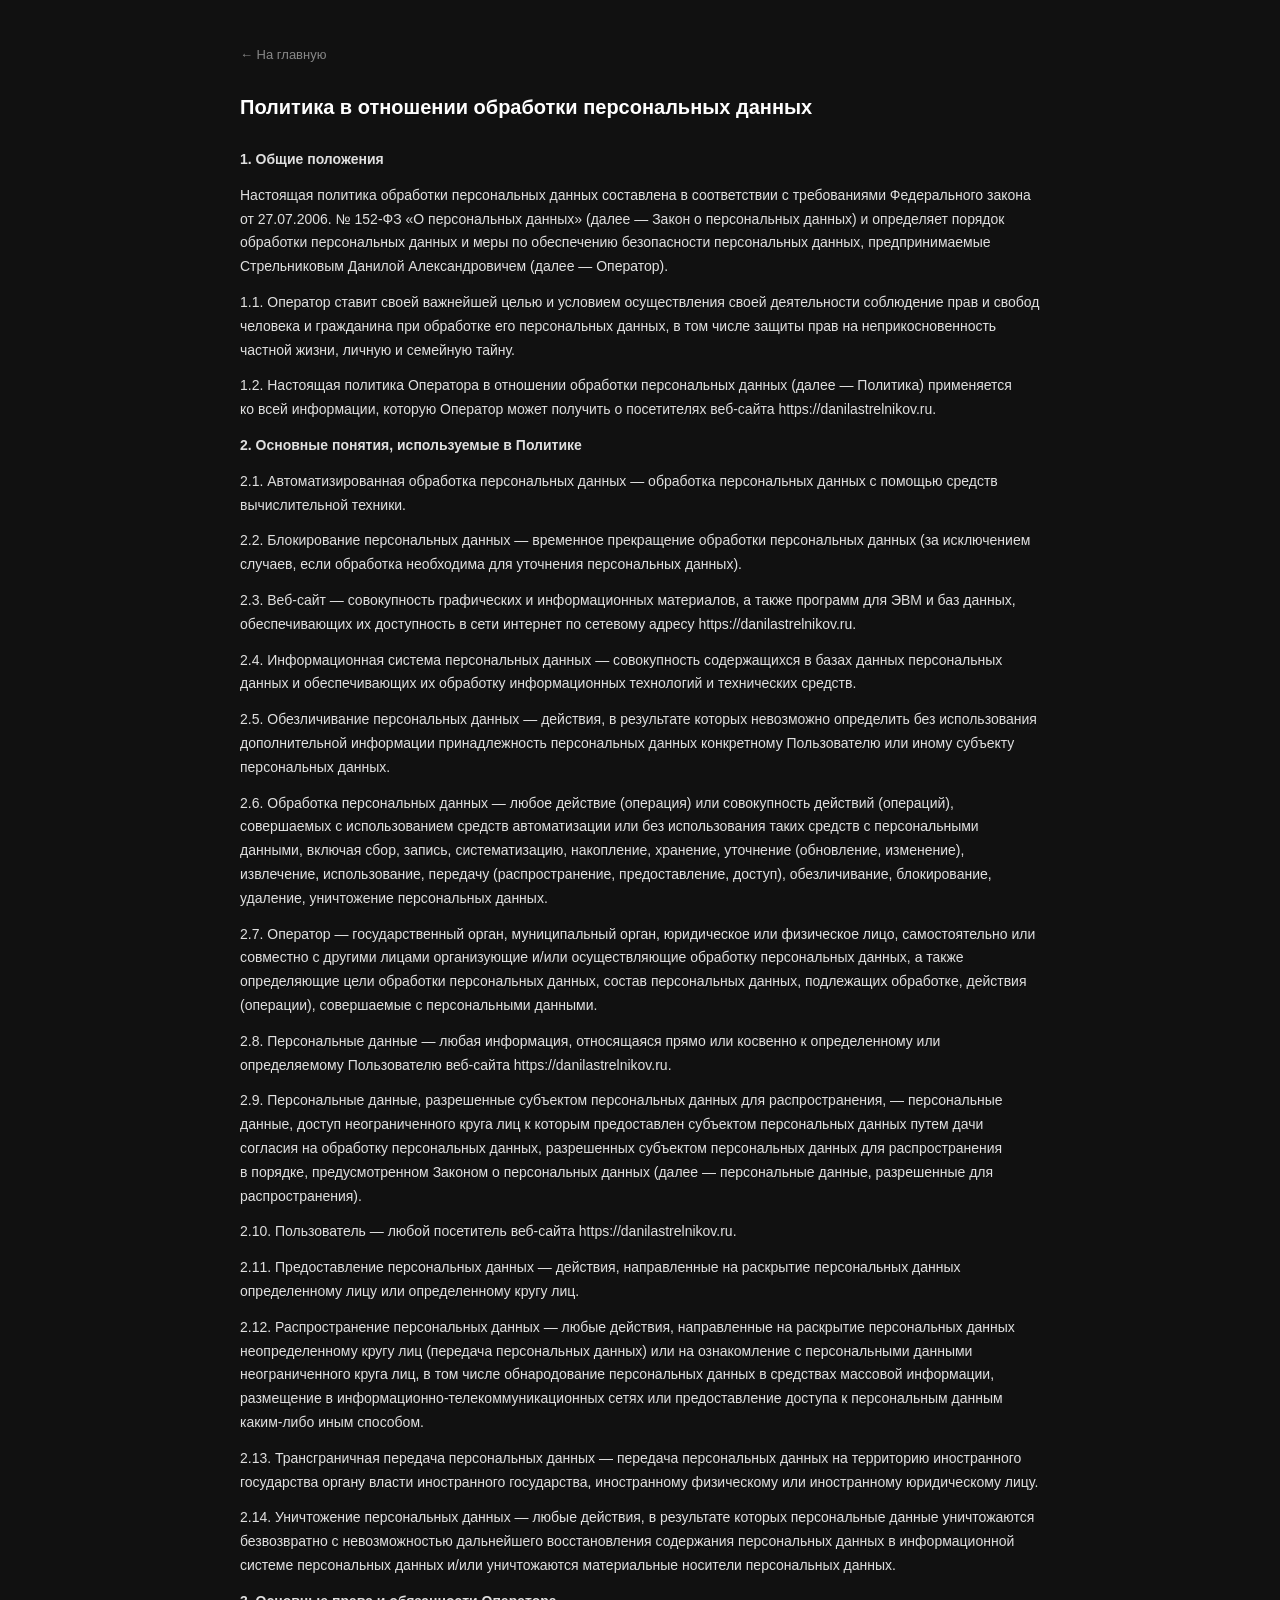
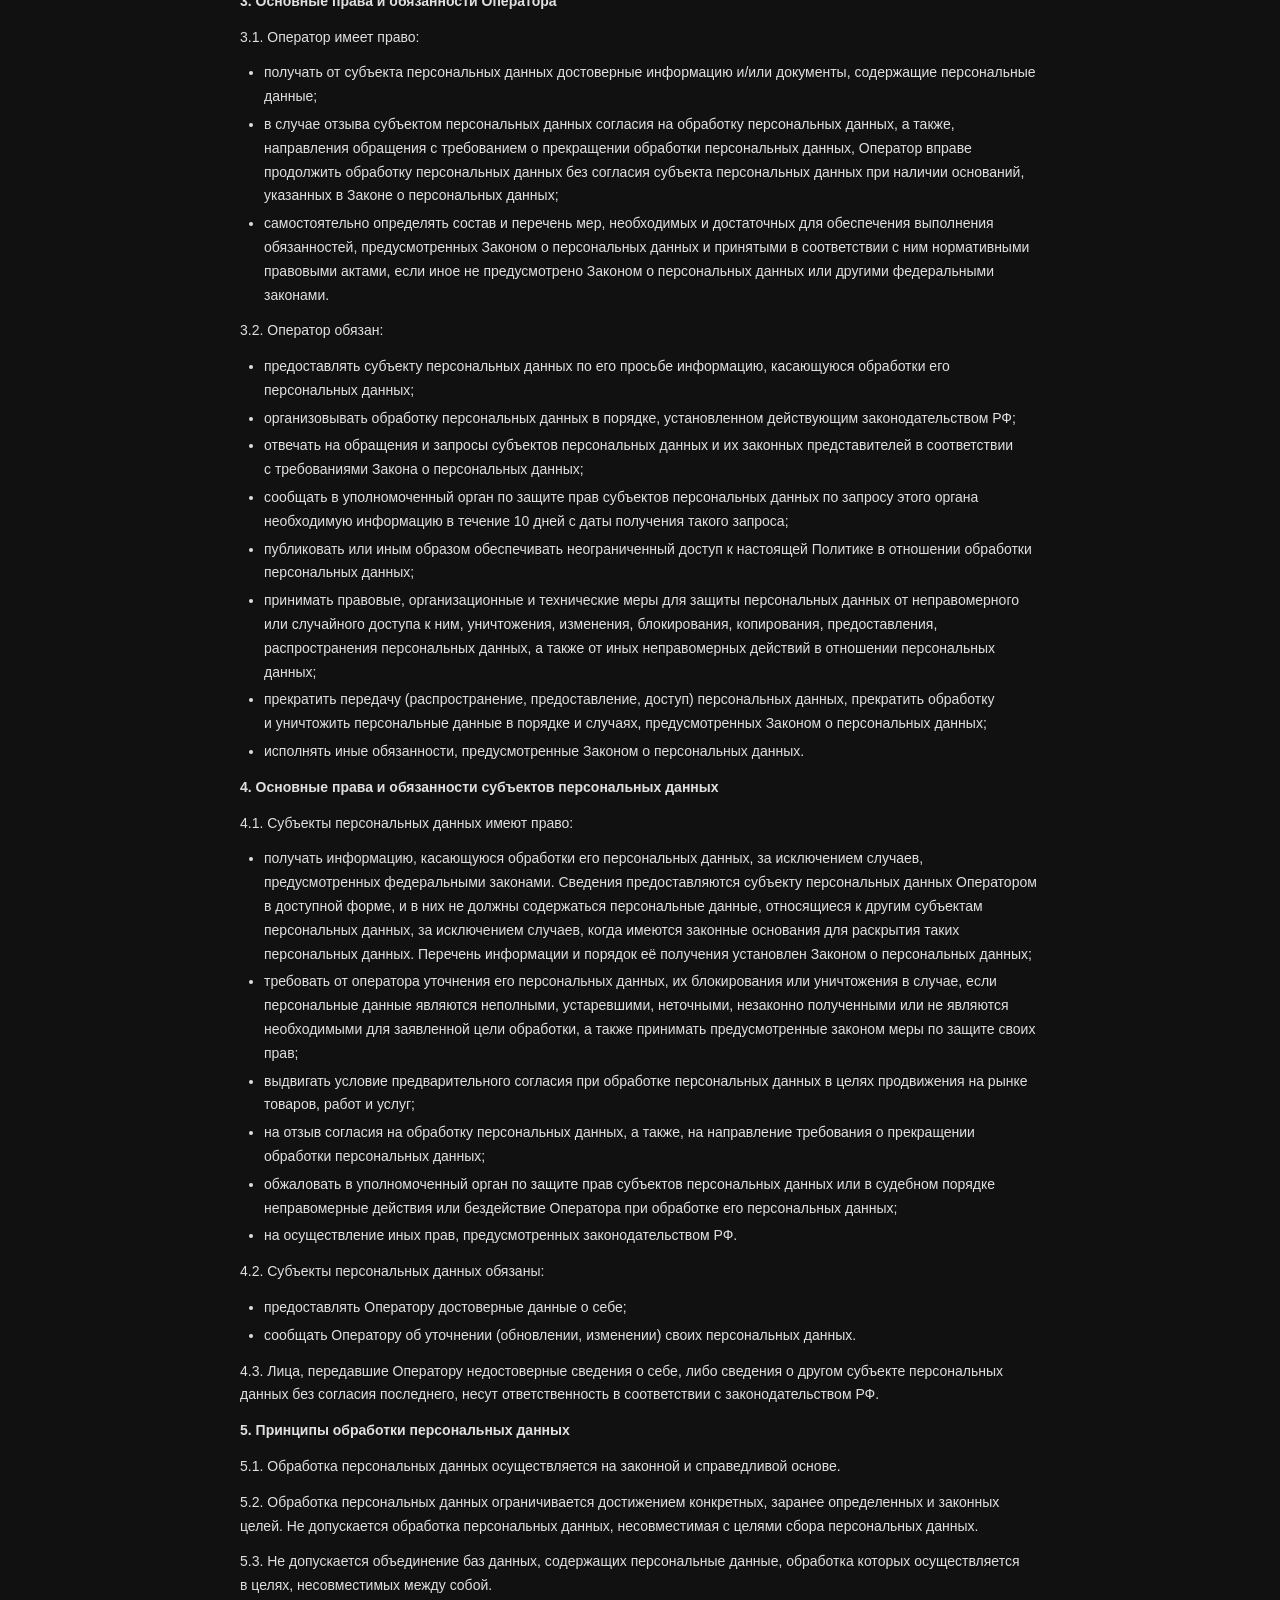
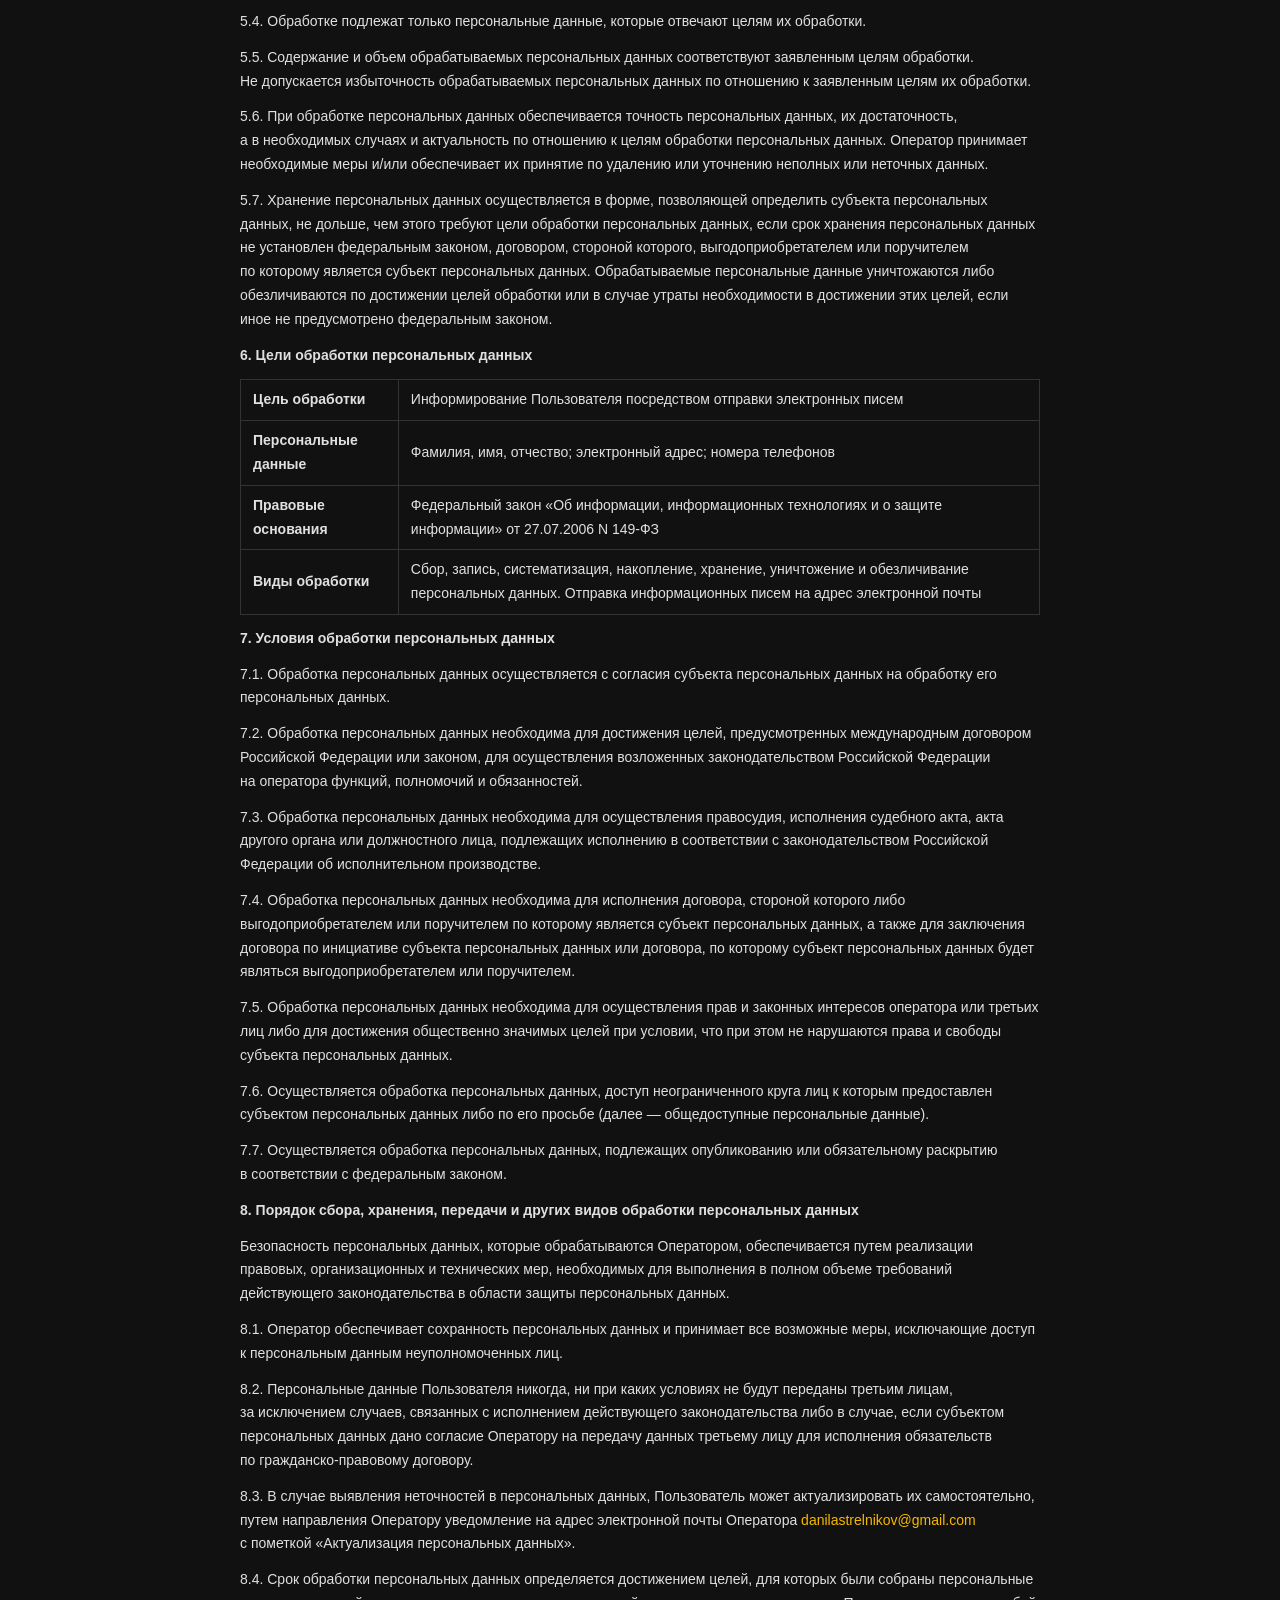
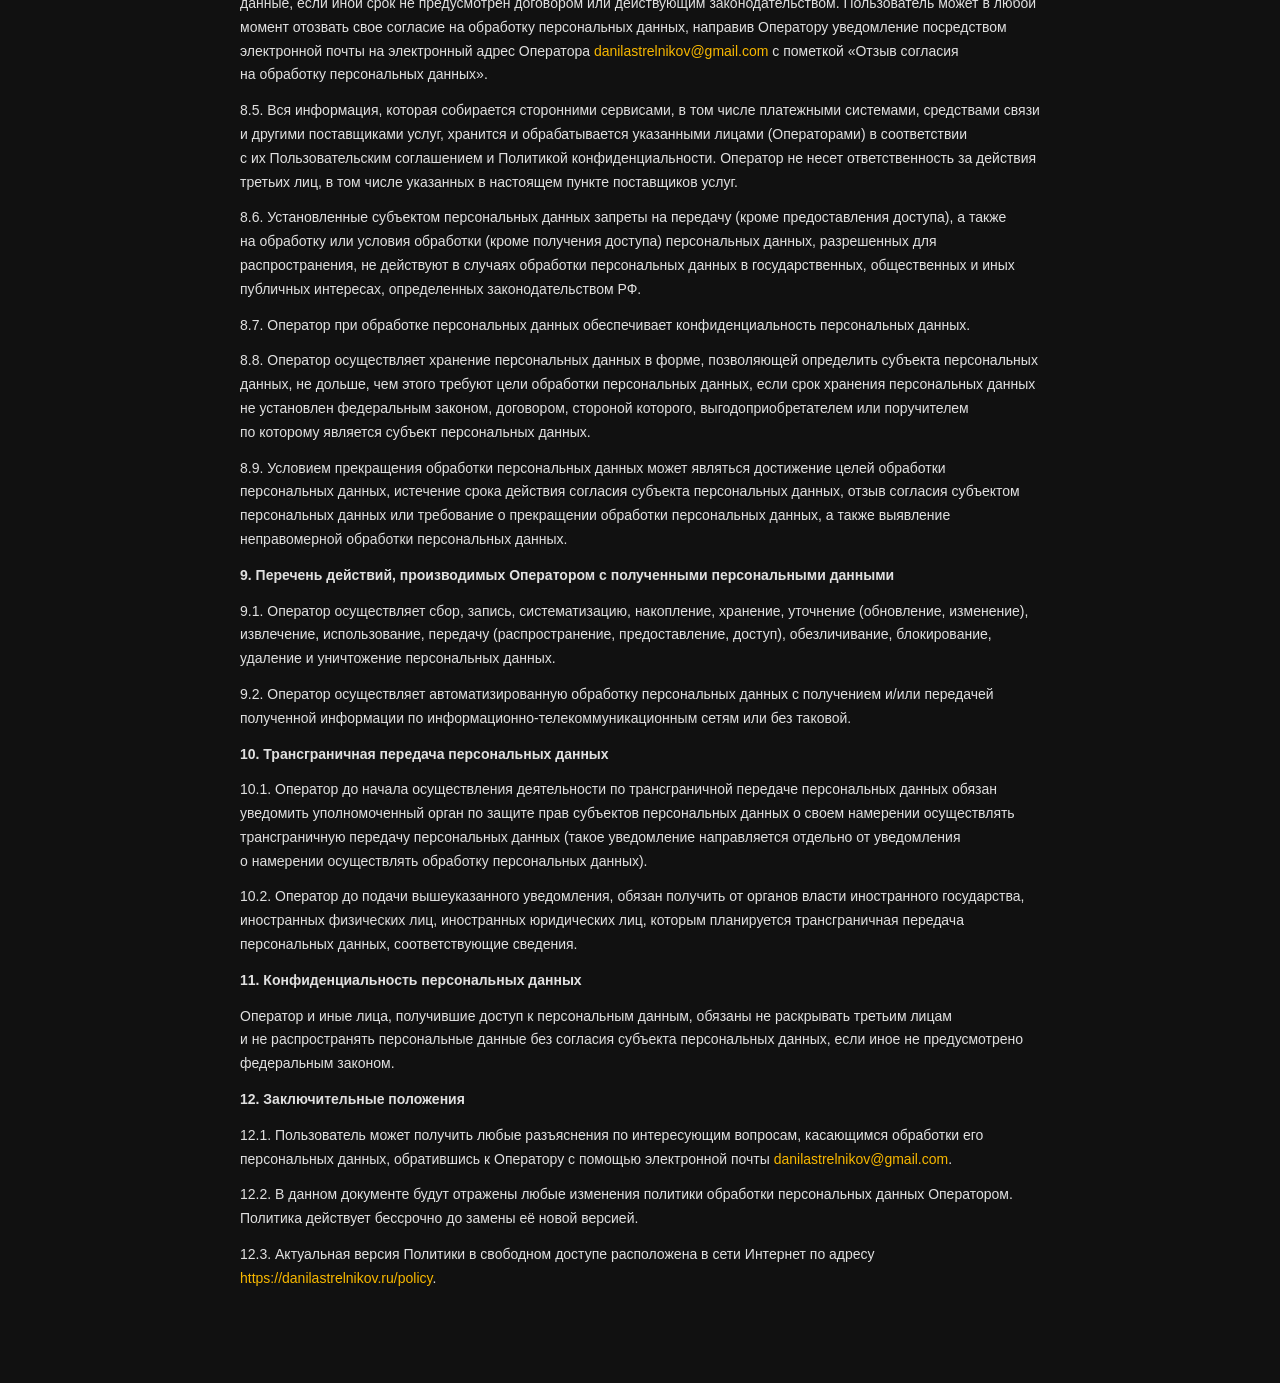
<file: policy.html>
<!DOCTYPE html>
<html lang="ru">
<head>
<meta charset="utf-8">
<meta name="viewport" content="width=device-width, initial-scale=1.0">
<title>Политика конфиденциальности — Данила Стрельников</title>
<meta name="description" content="Политика в отношении обработки персональных данных на сайте danilastrelnikov.ru">
<meta name="theme-color" content="#111111">
<meta property="og:url" content="https://danilastrelnikov.ru/policy">
<meta property="og:title" content="Политика конфиденциальности — Данила Стрельников">
<meta property="og:description" content="Политика в отношении обработки персональных данных на сайте danilastrelnikov.ru">
<meta property="og:type" content="website">
<meta property="og:locale" content="ru_RU">
<meta property="og:site_name" content="Данила Стрельников — ведущий мероприятий">
<link rel="canonical" href="https://danilastrelnikov.ru/policy">
<link rel="icon" href="favicon.ico" type="image/x-icon">
<link rel="apple-touch-icon" href="/apple-touch-icon.png">
<style>
*, *::before, *::after { box-sizing: border-box; margin: 0; padding: 0; }
body {
  font-family: Arial, sans-serif;
  background: #111;
  color: #e0e0e0;
  line-height: 1.7;
  padding: 40px 20px 80px;
}
.container {
  max-width: 800px;
  margin: 0 auto;
}
h1 {
  font-size: 20px;
  margin-bottom: 24px;
  color: #fff;
}
p, ul {
  margin-bottom: 12px;
  font-size: 14px;
}
ul {
  padding-left: 24px;
}
li {
  margin-bottom: 4px;
}
table {
  width: 100%;
  border-collapse: collapse;
  margin: 12px 0;
}
td {
  border: 1px solid #333;
  padding: 8px 12px;
  font-size: 14px;
}
a {
  color: #f8b800;
  text-decoration: none;
}
a:hover {
  text-decoration: underline;
}
.back-link {
  display: inline-block;
  margin-bottom: 24px;
  font-size: 13px;
  color: #888;
}
.back-link:hover {
  color: #f8b800;
}
</style>
</head>
<body>
<div class="container">
<a href="index.html" class="back-link">&larr; На главную</a>
<h1>Политика в&nbsp;отношении обработки персональных данных</h1>

<p><strong>1. Общие положения</strong></p>
<p>Настоящая политика обработки персональных данных составлена в&nbsp;соответствии с&nbsp;требованиями Федерального закона от&nbsp;27.07.2006. №&nbsp;152-ФЗ «О&nbsp;персональных данных» (далее&nbsp;— Закон о&nbsp;персональных данных) и&nbsp;определяет порядок обработки персональных данных и&nbsp;меры по&nbsp;обеспечению безопасности персональных данных, предпринимаемые Стрельниковым Данилой Александровичем (далее&nbsp;— Оператор).</p>
<p>1.1. Оператор ставит своей важнейшей целью и&nbsp;условием осуществления своей деятельности соблюдение прав и&nbsp;свобод человека и&nbsp;гражданина при обработке его персональных данных, в&nbsp;том числе защиты прав на&nbsp;неприкосновенность частной жизни, личную и&nbsp;семейную тайну.</p>
<p>1.2. Настоящая политика Оператора в&nbsp;отношении обработки персональных данных (далее&nbsp;— Политика) применяется ко&nbsp;всей информации, которую Оператор может получить о&nbsp;посетителях веб-сайта https://danilastrelnikov.ru.</p>

<p><strong>2. Основные понятия, используемые в&nbsp;Политике</strong></p>
<p>2.1. Автоматизированная обработка персональных данных&nbsp;— обработка персональных данных с&nbsp;помощью средств вычислительной техники.</p>
<p>2.2. Блокирование персональных данных&nbsp;— временное прекращение обработки персональных данных (за&nbsp;исключением случаев, если обработка необходима для уточнения персональных данных).</p>
<p>2.3. Веб-сайт&nbsp;— совокупность графических и&nbsp;информационных материалов, а&nbsp;также программ для ЭВМ и&nbsp;баз данных, обеспечивающих их&nbsp;доступность в&nbsp;сети интернет по&nbsp;сетевому адресу https://danilastrelnikov.ru.</p>
<p>2.4. Информационная система персональных данных&nbsp;— совокупность содержащихся в&nbsp;базах данных персональных данных и&nbsp;обеспечивающих их&nbsp;обработку информационных технологий и&nbsp;технических средств.</p>
<p>2.5. Обезличивание персональных данных&nbsp;— действия, в&nbsp;результате которых невозможно определить без использования дополнительной информации принадлежность персональных данных конкретному Пользователю или иному субъекту персональных данных.</p>
<p>2.6. Обработка персональных данных&nbsp;— любое действие (операция) или совокупность действий (операций), совершаемых с&nbsp;использованием средств автоматизации или без использования таких средств с&nbsp;персональными данными, включая сбор, запись, систематизацию, накопление, хранение, уточнение (обновление, изменение), извлечение, использование, передачу (распространение, предоставление, доступ), обезличивание, блокирование, удаление, уничтожение персональных данных.</p>
<p>2.7. Оператор&nbsp;— государственный орган, муниципальный орган, юридическое или физическое лицо, самостоятельно или совместно с&nbsp;другими лицами организующие и/или осуществляющие обработку персональных данных, а&nbsp;также определяющие цели обработки персональных данных, состав персональных данных, подлежащих обработке, действия (операции), совершаемые с&nbsp;персональными данными.</p>
<p>2.8. Персональные данные&nbsp;— любая информация, относящаяся прямо или косвенно к&nbsp;определенному или определяемому Пользователю веб-сайта https://danilastrelnikov.ru.</p>
<p>2.9. Персональные данные, разрешенные субъектом персональных данных для распространения,&nbsp;— персональные данные, доступ неограниченного круга лиц к&nbsp;которым предоставлен субъектом персональных данных путем дачи согласия на&nbsp;обработку персональных данных, разрешенных субъектом персональных данных для распространения в&nbsp;порядке, предусмотренном Законом о&nbsp;персональных данных (далее&nbsp;— персональные данные, разрешенные для распространения).</p>
<p>2.10. Пользователь&nbsp;— любой посетитель веб-сайта https://danilastrelnikov.ru.</p>
<p>2.11. Предоставление персональных данных&nbsp;— действия, направленные на&nbsp;раскрытие персональных данных определенному лицу или определенному кругу лиц.</p>
<p>2.12. Распространение персональных данных&nbsp;— любые действия, направленные на&nbsp;раскрытие персональных данных неопределенному кругу лиц (передача персональных данных) или на&nbsp;ознакомление с&nbsp;персональными данными неограниченного круга лиц, в&nbsp;том числе обнародование персональных данных в&nbsp;средствах массовой информации, размещение в&nbsp;информационно-телекоммуникационных сетях или предоставление доступа к&nbsp;персональным данным каким-либо иным способом.</p>
<p>2.13. Трансграничная передача персональных данных&nbsp;— передача персональных данных на&nbsp;территорию иностранного государства органу власти иностранного государства, иностранному физическому или иностранному юридическому лицу.</p>
<p>2.14. Уничтожение персональных данных&nbsp;— любые действия, в&nbsp;результате которых персональные данные уничтожаются безвозвратно с&nbsp;невозможностью дальнейшего восстановления содержания персональных данных в&nbsp;информационной системе персональных данных и/или уничтожаются материальные носители персональных данных.</p>

<p><strong>3. Основные права и&nbsp;обязанности Оператора</strong></p>
<p>3.1. Оператор имеет право:</p>
<ul>
<li>получать от&nbsp;субъекта персональных данных достоверные информацию и/или документы, содержащие персональные данные;</li>
<li>в&nbsp;случае отзыва субъектом персональных данных согласия на&nbsp;обработку персональных данных, а&nbsp;также, направления обращения с&nbsp;требованием о&nbsp;прекращении обработки персональных данных, Оператор вправе продолжить обработку персональных данных без согласия субъекта персональных данных при наличии оснований, указанных в&nbsp;Законе о&nbsp;персональных данных;</li>
<li>самостоятельно определять состав и&nbsp;перечень мер, необходимых и&nbsp;достаточных для обеспечения выполнения обязанностей, предусмотренных Законом о&nbsp;персональных данных и&nbsp;принятыми в&nbsp;соответствии с&nbsp;ним нормативными правовыми актами, если иное не&nbsp;предусмотрено Законом о&nbsp;персональных данных или другими федеральными законами.</li>
</ul>
<p>3.2. Оператор обязан:</p>
<ul>
<li>предоставлять субъекту персональных данных по&nbsp;его просьбе информацию, касающуюся обработки его персональных данных;</li>
<li>организовывать обработку персональных данных в&nbsp;порядке, установленном действующим законодательством РФ;</li>
<li>отвечать на&nbsp;обращения и&nbsp;запросы субъектов персональных данных и&nbsp;их&nbsp;законных представителей в&nbsp;соответствии с&nbsp;требованиями Закона о&nbsp;персональных данных;</li>
<li>сообщать в&nbsp;уполномоченный орган по&nbsp;защите прав субъектов персональных данных по&nbsp;запросу этого органа необходимую информацию в&nbsp;течение 10 дней с&nbsp;даты получения такого запроса;</li>
<li>публиковать или иным образом обеспечивать неограниченный доступ к&nbsp;настоящей Политике в&nbsp;отношении обработки персональных данных;</li>
<li>принимать правовые, организационные и&nbsp;технические меры для защиты персональных данных от&nbsp;неправомерного или случайного доступа к&nbsp;ним, уничтожения, изменения, блокирования, копирования, предоставления, распространения персональных данных, а&nbsp;также от&nbsp;иных неправомерных действий в&nbsp;отношении персональных данных;</li>
<li>прекратить передачу (распространение, предоставление, доступ) персональных данных, прекратить обработку и&nbsp;уничтожить персональные данные в&nbsp;порядке и&nbsp;случаях, предусмотренных Законом о&nbsp;персональных данных;</li>
<li>исполнять иные обязанности, предусмотренные Законом о&nbsp;персональных данных.</li>
</ul>

<p><strong>4. Основные права и&nbsp;обязанности субъектов персональных данных</strong></p>
<p>4.1. Субъекты персональных данных имеют право:</p>
<ul>
<li>получать информацию, касающуюся обработки его персональных данных, за&nbsp;исключением случаев, предусмотренных федеральными законами. Сведения предоставляются субъекту персональных данных Оператором в&nbsp;доступной форме, и&nbsp;в&nbsp;них не&nbsp;должны содержаться персональные данные, относящиеся к&nbsp;другим субъектам персональных данных, за&nbsp;исключением случаев, когда имеются законные основания для раскрытия таких персональных данных. Перечень информации и&nbsp;порядок её получения установлен Законом о&nbsp;персональных данных;</li>
<li>требовать от&nbsp;оператора уточнения его персональных данных, их&nbsp;блокирования или уничтожения в&nbsp;случае, если персональные данные являются неполными, устаревшими, неточными, незаконно полученными или не&nbsp;являются необходимыми для заявленной цели обработки, а&nbsp;также принимать предусмотренные законом меры по&nbsp;защите своих прав;</li>
<li>выдвигать условие предварительного согласия при обработке персональных данных в&nbsp;целях продвижения на&nbsp;рынке товаров, работ и&nbsp;услуг;</li>
<li>на&nbsp;отзыв согласия на&nbsp;обработку персональных данных, а&nbsp;также, на&nbsp;направление требования о&nbsp;прекращении обработки персональных данных;</li>
<li>обжаловать в&nbsp;уполномоченный орган по&nbsp;защите прав субъектов персональных данных или в&nbsp;судебном порядке неправомерные действия или бездействие Оператора при обработке его персональных данных;</li>
<li>на&nbsp;осуществление иных прав, предусмотренных законодательством РФ.</li>
</ul>
<p>4.2. Субъекты персональных данных обязаны:</p>
<ul>
<li>предоставлять Оператору достоверные данные о&nbsp;себе;</li>
<li>сообщать Оператору об&nbsp;уточнении (обновлении, изменении) своих персональных данных.</li>
</ul>
<p>4.3. Лица, передавшие Оператору недостоверные сведения о&nbsp;себе, либо сведения о&nbsp;другом субъекте персональных данных без согласия последнего, несут ответственность в&nbsp;соответствии с&nbsp;законодательством РФ.</p>

<p><strong>5. Принципы обработки персональных данных</strong></p>
<p>5.1. Обработка персональных данных осуществляется на&nbsp;законной и&nbsp;справедливой основе.</p>
<p>5.2. Обработка персональных данных ограничивается достижением конкретных, заранее определенных и&nbsp;законных целей. Не&nbsp;допускается обработка персональных данных, несовместимая с&nbsp;целями сбора персональных данных.</p>
<p>5.3. Не&nbsp;допускается объединение баз данных, содержащих персональные данные, обработка которых осуществляется в&nbsp;целях, несовместимых между собой.</p>
<p>5.4. Обработке подлежат только персональные данные, которые отвечают целям их&nbsp;обработки.</p>
<p>5.5. Содержание и&nbsp;объем обрабатываемых персональных данных соответствуют заявленным целям обработки. Не&nbsp;допускается избыточность обрабатываемых персональных данных по&nbsp;отношению к&nbsp;заявленным целям их&nbsp;обработки.</p>
<p>5.6. При обработке персональных данных обеспечивается точность персональных данных, их&nbsp;достаточность, а&nbsp;в&nbsp;необходимых случаях и&nbsp;актуальность по&nbsp;отношению к&nbsp;целям обработки персональных данных. Оператор принимает необходимые меры и/или обеспечивает их&nbsp;принятие по&nbsp;удалению или уточнению неполных или неточных данных.</p>
<p>5.7. Хранение персональных данных осуществляется в&nbsp;форме, позволяющей определить субъекта персональных данных, не&nbsp;дольше, чем этого требуют цели обработки персональных данных, если срок хранения персональных данных не&nbsp;установлен федеральным законом, договором, стороной которого, выгодоприобретателем или поручителем по&nbsp;которому является субъект персональных данных. Обрабатываемые персональные данные уничтожаются либо обезличиваются по&nbsp;достижении целей обработки или в&nbsp;случае утраты необходимости в&nbsp;достижении этих целей, если иное не&nbsp;предусмотрено федеральным законом.</p>

<p><strong>6. Цели обработки персональных данных</strong></p>
<table>
<tr><td><strong>Цель обработки</strong></td><td>Информирование Пользователя посредством отправки электронных писем</td></tr>
<tr><td><strong>Персональные данные</strong></td><td>Фамилия, имя, отчество; электронный адрес; номера телефонов</td></tr>
<tr><td><strong>Правовые основания</strong></td><td>Федеральный закон «Об информации, информационных технологиях и о защите информации» от 27.07.2006 N 149-ФЗ</td></tr>
<tr><td><strong>Виды обработки</strong></td><td>Сбор, запись, систематизация, накопление, хранение, уничтожение и обезличивание персональных данных. Отправка информационных писем на адрес электронной почты</td></tr>
</table>

<p><strong>7. Условия обработки персональных данных</strong></p>
<p>7.1. Обработка персональных данных осуществляется с&nbsp;согласия субъекта персональных данных на&nbsp;обработку его персональных данных.</p>
<p>7.2. Обработка персональных данных необходима для достижения целей, предусмотренных международным договором Российской Федерации или законом, для осуществления возложенных законодательством Российской Федерации на&nbsp;оператора функций, полномочий и&nbsp;обязанностей.</p>
<p>7.3. Обработка персональных данных необходима для осуществления правосудия, исполнения судебного акта, акта другого органа или должностного лица, подлежащих исполнению в&nbsp;соответствии с&nbsp;законодательством Российской Федерации об&nbsp;исполнительном производстве.</p>
<p>7.4. Обработка персональных данных необходима для исполнения договора, стороной которого либо выгодоприобретателем или поручителем по&nbsp;которому является субъект персональных данных, а&nbsp;также для заключения договора по&nbsp;инициативе субъекта персональных данных или договора, по&nbsp;которому субъект персональных данных будет являться выгодоприобретателем или поручителем.</p>
<p>7.5. Обработка персональных данных необходима для осуществления прав и&nbsp;законных интересов оператора или третьих лиц либо для достижения общественно значимых целей при условии, что при этом не&nbsp;нарушаются права и&nbsp;свободы субъекта персональных данных.</p>
<p>7.6. Осуществляется обработка персональных данных, доступ неограниченного круга лиц к&nbsp;которым предоставлен субъектом персональных данных либо по&nbsp;его просьбе (далее&nbsp;— общедоступные персональные данные).</p>
<p>7.7. Осуществляется обработка персональных данных, подлежащих опубликованию или обязательному раскрытию в&nbsp;соответствии с&nbsp;федеральным законом.</p>

<p><strong>8. Порядок сбора, хранения, передачи и&nbsp;других видов обработки персональных данных</strong></p>
<p>Безопасность персональных данных, которые обрабатываются Оператором, обеспечивается путем реализации правовых, организационных и&nbsp;технических мер, необходимых для выполнения в&nbsp;полном объеме требований действующего законодательства в&nbsp;области защиты персональных данных.</p>
<p>8.1. Оператор обеспечивает сохранность персональных данных и&nbsp;принимает все возможные меры, исключающие доступ к&nbsp;персональным данным неуполномоченных лиц.</p>
<p>8.2. Персональные данные Пользователя никогда, ни&nbsp;при каких условиях не&nbsp;будут переданы третьим лицам, за&nbsp;исключением случаев, связанных с&nbsp;исполнением действующего законодательства либо в&nbsp;случае, если субъектом персональных данных дано согласие Оператору на&nbsp;передачу данных третьему лицу для исполнения обязательств по&nbsp;гражданско-правовому договору.</p>
<p>8.3. В&nbsp;случае выявления неточностей в&nbsp;персональных данных, Пользователь может актуализировать их&nbsp;самостоятельно, путем направления Оператору уведомление на&nbsp;адрес электронной почты Оператора <a class="obf-email" href="#">[email]</a> с&nbsp;пометкой «Актуализация персональных данных».</p>
<p>8.4. Срок обработки персональных данных определяется достижением целей, для которых были собраны персональные данные, если иной срок не&nbsp;предусмотрен договором или действующим законодательством. Пользователь может в&nbsp;любой момент отозвать свое согласие на&nbsp;обработку персональных данных, направив Оператору уведомление посредством электронной почты на&nbsp;электронный адрес Оператора <a class="obf-email" href="#">[email]</a> с&nbsp;пометкой «Отзыв согласия на&nbsp;обработку персональных данных».</p>
<p>8.5. Вся информация, которая собирается сторонними сервисами, в&nbsp;том числе платежными системами, средствами связи и&nbsp;другими поставщиками услуг, хранится и&nbsp;обрабатывается указанными лицами (Операторами) в&nbsp;соответствии с&nbsp;их&nbsp;Пользовательским соглашением и&nbsp;Политикой конфиденциальности. Оператор не&nbsp;несет ответственность за&nbsp;действия третьих лиц, в&nbsp;том числе указанных в&nbsp;настоящем пункте поставщиков услуг.</p>
<p>8.6. Установленные субъектом персональных данных запреты на&nbsp;передачу (кроме предоставления доступа), а&nbsp;также на&nbsp;обработку или условия обработки (кроме получения доступа) персональных данных, разрешенных для распространения, не&nbsp;действуют в&nbsp;случаях обработки персональных данных в&nbsp;государственных, общественных и&nbsp;иных публичных интересах, определенных законодательством РФ.</p>
<p>8.7. Оператор при обработке персональных данных обеспечивает конфиденциальность персональных данных.</p>
<p>8.8. Оператор осуществляет хранение персональных данных в&nbsp;форме, позволяющей определить субъекта персональных данных, не&nbsp;дольше, чем этого требуют цели обработки персональных данных, если срок хранения персональных данных не&nbsp;установлен федеральным законом, договором, стороной которого, выгодоприобретателем или поручителем по&nbsp;которому является субъект персональных данных.</p>
<p>8.9. Условием прекращения обработки персональных данных может являться достижение целей обработки персональных данных, истечение срока действия согласия субъекта персональных данных, отзыв согласия субъектом персональных данных или требование о&nbsp;прекращении обработки персональных данных, а&nbsp;также выявление неправомерной обработки персональных данных.</p>

<p><strong>9. Перечень действий, производимых Оператором с&nbsp;полученными персональными данными</strong></p>
<p>9.1. Оператор осуществляет сбор, запись, систематизацию, накопление, хранение, уточнение (обновление, изменение), извлечение, использование, передачу (распространение, предоставление, доступ), обезличивание, блокирование, удаление и&nbsp;уничтожение персональных данных.</p>
<p>9.2. Оператор осуществляет автоматизированную обработку персональных данных с&nbsp;получением и/или передачей полученной информации по&nbsp;информационно-телекоммуникационным сетям или без таковой.</p>

<p><strong>10. Трансграничная передача персональных данных</strong></p>
<p>10.1. Оператор до&nbsp;начала осуществления деятельности по&nbsp;трансграничной передаче персональных данных обязан уведомить уполномоченный орган по&nbsp;защите прав субъектов персональных данных о&nbsp;своем намерении осуществлять трансграничную передачу персональных данных (такое уведомление направляется отдельно от&nbsp;уведомления о&nbsp;намерении осуществлять обработку персональных данных).</p>
<p>10.2. Оператор до&nbsp;подачи вышеуказанного уведомления, обязан получить от&nbsp;органов власти иностранного государства, иностранных физических лиц, иностранных юридических лиц, которым планируется трансграничная передача персональных данных, соответствующие сведения.</p>

<p><strong>11. Конфиденциальность персональных данных</strong></p>
<p>Оператор и&nbsp;иные лица, получившие доступ к&nbsp;персональным данным, обязаны не&nbsp;раскрывать третьим лицам и&nbsp;не&nbsp;распространять персональные данные без согласия субъекта персональных данных, если иное не&nbsp;предусмотрено федеральным законом.</p>

<p><strong>12. Заключительные положения</strong></p>
<p>12.1. Пользователь может получить любые разъяснения по&nbsp;интересующим вопросам, касающимся обработки его персональных данных, обратившись к&nbsp;Оператору с&nbsp;помощью электронной почты <a class="obf-email" href="#">[email]</a>.</p>
<p>12.2. В&nbsp;данном документе будут отражены любые изменения политики обработки персональных данных Оператором. Политика действует бессрочно до&nbsp;замены её новой версией.</p>
<p>12.3. Актуальная версия Политики в&nbsp;свободном доступе расположена в&nbsp;сети Интернет по&nbsp;адресу <a href="https://danilastrelnikov.ru/policy">https://danilastrelnikov.ru/policy</a>.</p>
</div>
<script>
(function() {
  var e = ['danilastrelnikov', 'gmail.com'];
  var a = e[0] + '@' + e[1];
  var links = document.querySelectorAll('.obf-email');
  for (var i = 0; i < links.length; i++) {
    links[i].href = 'mai' + 'lto:' + a;
    links[i].textContent = a;
  }
})();
</script>
</body>
</html>
</file>
<file: css/style.css>
/* ============================================
   CSS CUSTOM PROPERTIES
   ============================================ */
:root {
    --sky: #5c94fc;
    --sky-deep: #3c6edc;
    --ground-top: #c8a060;
    --ground: #e09c40;
    --brick: #c84c0c;
    --brick-light: #fc9838;
    --brick-dark: #a43000;
    --pipe-green: #00a800;
    --pipe-dark: #005800;
    --pipe-light: #48d848;
    --coin-gold: #f8b800;
    --coin-light: #f8d878;
    --coin-dark: #a85000;
    --fire-red: #f83800;
    --fire-orange: #fc7460;
    --text-white: #fcfcfc;
    --text-shadow: #000;
    --underground: #0c0c3c;
    --underground-brick: #604020;
    --castle-gray: #747474;
    --castle-dark: #383838;
    --star-yellow: #f8d878;
    --hud-bg: #000;
    --font: 'Press Start 2P', monospace;
}

/* ============================================
   RESET & BASE
   ============================================ */
*, *::before, *::after {
    box-sizing: border-box;
    margin: 0;
    padding: 0;
}

html {
    scroll-behavior: smooth;
    font-size: 16px;
    overflow-x: hidden;
}

body {
    font-family: var(--font);
    background: var(--hud-bg);
    color: var(--text-white);
    overflow-x: hidden;
    -webkit-font-smoothing: none;
    -moz-osx-font-smoothing: unset;
}

img {
    max-width: 100%;
    display: block;
    image-rendering: auto;
}

a {
    color: inherit;
    text-decoration: none;
}

button {
    font-family: var(--font);
    cursor: pointer;
    border: none;
    background: none;
    color: inherit;
}

/* ============================================
   CONTAINER
   ============================================ */
.container {
    width: 100%;
    max-width: 1100px;
    margin-left: auto;
    margin-right: auto;
}

/* Scanline CRT overlay */
body::after {
    content: '';
    position: fixed;
    inset: 0;
    background: repeating-linear-gradient(
            0deg,
            transparent,
            transparent 2px,
            rgba(0, 0, 0, 0.03) 2px,
            rgba(0, 0, 0, 0.03) 4px
    );
    pointer-events: none;
    z-index: 9999;
    transition: opacity 0.3s;
}
body.no-scanlines::after {
    opacity: 0;
}

/* ============================================
   SCROLL REVEAL
   ============================================ */
.reveal {
    opacity: 0;
    transform: translateY(30px);
    transition: opacity 0.7s ease, transform 0.7s ease;
}

.reveal.visible {
    opacity: 1;
    transform: translateY(0);
}

/* ============================================
   LOADING SCREEN
   ============================================ */
.loading-screen {
    position: fixed;
    inset: 0;
    background: #000;
    z-index: 10000;
    display: flex;
    flex-direction: column;
    align-items: center;
    justify-content: center;
    transition: opacity 0.5s;
}

.loading-screen.hidden {
    opacity: 0;
    pointer-events: none;
}

.loading-text {
    font-size: 14px;
    color: var(--text-white);
    margin-bottom: 24px;
    letter-spacing: 3px;
}

.loading-bar-bg {
    width: 240px;
    height: 20px;
    border: 4px solid var(--text-white);
    background: #000;
}

.loading-bar-fill {
    height: 100%;
    background: var(--pipe-green);
    width: 0%;
    transition: width 0.1s;
}

/* ============================================
   HUD / HEADER
   ============================================ */
.hud {
    position: fixed;
    top: 0;
    left: 0;
    right: 0;
    z-index: 100;
    background: var(--hud-bg);
    border-bottom: 4px solid #303030;
    padding: 12px 24px;
    display: grid;
    grid-template-columns: 1fr 1fr;
    align-items: center;
    font-size: 11px;
    letter-spacing: 1px;
}

.hud-left {
    display: flex;
    align-items: center;
    gap: 24px;
}

.hud-coins {
    display: flex;
    align-items: center;
    gap: 8px;
    color: var(--coin-gold);
}

.hud-coin-icon {
    width: 20px;
    image-rendering: pixelated;
    animation: coinSpin 2s ease-in-out infinite;
    flex-shrink: 0;
}

.hud-right {
    display: flex;
    align-items: center;
    justify-content: flex-end;
    gap: 16px;
}

.hud-heart {
    width: 22px;
    height: 20px;
    cursor: pointer;
    transition: transform 0.2s;
    position: relative;
}

.hud-heart::before {
    content: '';
    position: absolute;
    width: 22px;
    height: 20px;
    background: var(--fire-red);
    clip-path: polygon(
            0% 35%, 5% 20%, 15% 10%, 25% 5%, 35% 5%, 45% 10%, 50% 20%,
            55% 10%, 65% 5%, 75% 5%, 85% 10%, 95% 20%, 100% 35%,
            95% 55%, 75% 75%, 50% 100%, 25% 75%, 5% 55%
    );
}

.hud-heart:hover {
    transform: scale(1.3);
}

@keyframes coinSpin {
    0%, 100% {
        transform: scaleX(1);
    }
    50% {
        transform: scaleX(0.2);
    }
}

/* ============================================
   HERO SECTION — WORLD 1-1
   ============================================ */
.hero {
    background-color: var(--sky);
    min-height: 100vh;
    padding-top: 60px;
    display: flex;
    flex-direction: column;
    position: relative;
    overflow: hidden;
}

.hero::before,
.files-section::before {
    content: '';
    position: absolute;
    top: 0;
    left: 0;
    width: 300%;
    height: 100%;
    z-index: 1;
    pointer-events: none;
    background: radial-gradient(ellipse 120px 50px at 5% 15%, rgba(255, 255, 255, 0.85) 0%, transparent 100%),
    radial-gradient(ellipse 80px 35px at 8% 14%, rgba(255, 255, 255, 0.9) 0%, transparent 100%),
    radial-gradient(ellipse 100px 40px at 18% 30%, rgba(255, 255, 255, 0.8) 0%, transparent 100%),
    radial-gradient(ellipse 60px 28px at 20% 28%, rgba(255, 255, 255, 0.85) 0%, transparent 100%),
    radial-gradient(ellipse 140px 55px at 35% 20%, rgba(255, 255, 255, 0.8) 0%, transparent 100%),
    radial-gradient(ellipse 90px 38px at 38% 18%, rgba(255, 255, 255, 0.9) 0%, transparent 100%),
    radial-gradient(ellipse 110px 45px at 52% 35%, rgba(255, 255, 255, 0.75) 0%, transparent 100%),
    radial-gradient(ellipse 70px 30px at 55% 33%, rgba(255, 255, 255, 0.85) 0%, transparent 100%),
    radial-gradient(ellipse 130px 50px at 70% 12%, rgba(255, 255, 255, 0.8) 0%, transparent 100%),
    radial-gradient(ellipse 85px 36px at 73% 10%, rgba(255, 255, 255, 0.9) 0%, transparent 100%),
    radial-gradient(ellipse 100px 42px at 88% 28%, rgba(255, 255, 255, 0.8) 0%, transparent 100%),
    radial-gradient(ellipse 65px 30px at 90% 26%, rgba(255, 255, 255, 0.85) 0%, transparent 100%);
    animation: cloudsDrift 60s linear infinite;
}

@keyframes cloudsDrift {
    0% {
        transform: translateX(0);
    }
    100% {
        transform: translateX(-33.333%);
    }
}

.hero-content {
    flex: 1;
    display: flex;
    flex-direction: row;
    align-items: center;
    justify-content: center;
    padding: 40px 24px 20px;
    position: relative;
    z-index: 2;
    gap: clamp(24px, 4vw, 64px);
}

.hero-left {
    display: flex;
    flex-direction: column;
    align-items: flex-start;
    text-align: left;
    flex: 1;
    max-width: 480px;
}

.hero-left .sf-stats {
    margin: 0 0 32px;
}

.hero-right {
    display: flex;
    flex-direction: column;
    align-items: center;
    flex-shrink: 0;
}

.hero-title {
    font-size: clamp(18px, 4.5vw, 42px);
    color: var(--text-white);
    text-shadow: 4px 0 0 #000, -4px 0 0 #000,
    0 4px 0 #000, 0 -4px 0 #000,
    4px 4px 0 #000;
    margin-bottom: 20px;
    line-height: 1.6;
}

/* Street Fighter stat bars */
.sf-stats {
    width: clamp(240px, 32vw, 360px);
    margin: 0 auto 32px;
}

.sf-stat-row {
    display: flex;
    flex-direction: column;
    gap: 4px;
    margin-bottom: 8px;
}

.sf-stat-label {
    font-size: clamp(6px, 1vw, 9px);
    color: var(--text-white);
    text-shadow: 2px 2px 0 #000;
    letter-spacing: 1px;
}

.sf-stat-track {
    width: 100%;
    height: 14px;
    background: #1a1a1a;
    border: 2px solid #505050;
    position: relative;
    overflow: hidden;
    box-shadow: inset 0 0 0 1px #000;
}

.sf-stat-fill {
    height: 100%;
    width: 0%;
    background: repeating-linear-gradient(
            90deg,
            var(--coin-gold) 0px,
            var(--coin-gold) 6px,
            #c88800 6px,
            #c88800 8px
    );
    box-shadow: inset 0 -2px 0 rgba(0, 0, 0, 0.3), inset 0 2px 0 rgba(255, 255, 255, 0.2);
    animation: sfBarFill 1.2s ease-out forwards;
    animation-delay: var(--bar-delay, 0s);
}


@keyframes sfBarFill {
    from {
        width: 0%;
    }
    to {
        width: var(--bar-width);
    }
}

/* TV frame */
.hero-tv-area {
    display: flex;
    align-items: center;
    justify-content: center;
    margin-bottom: 24px;
}

.tv-frame {
    width: clamp(260px, 35vw, 450px);
    background: #383838;
    border: 8px solid #505050;
    box-shadow: inset 0 0 0 4px #282828, 8px 8px 0 rgba(0, 0, 0, 0.3);
    border-radius: 8px;
    cursor: pointer;
    transition: transform 0.2s;
}

.tv-frame:hover {
    transform: scale(1.02);
}

.tv-screen {
    position: relative;
    overflow: hidden;
    background: #1a1a1a;
    aspect-ratio: 4/3;
}

.tv-screen img {
    width: 100%;
    height: 100%;
    object-fit: cover;
    image-rendering: pixelated;
}

.tv-play {
    position: absolute;
    inset: 0;
    display: flex;
    align-items: center;
    justify-content: center;
    background: rgba(0, 0, 0, 0.35);
    transition: background 0.3s;
    z-index: 3;
}

.tv-frame:hover .tv-play {
    background: rgba(0, 0, 0, 0.15);
}

.tv-play-btn {
    width: 60px;
    height: 60px;
    background: var(--fire-red);
    clip-path: polygon(20% 10%, 20% 90%, 85% 50%);
    transition: transform 0.2s;
}

.tv-frame:hover .tv-play-btn {
    transform: scale(1.2);
}

.tv-label {
    text-align: center;
    padding: 8px;
    font-size: 8px;
    color: #a0a0a0;
    background: #303030;
    letter-spacing: 1px;
}

/* TV photo auto-cycle with pixel dissolve */
.tv-screen img.tv-img-back {
    position: absolute;
    top: 0;
    left: 0;
    z-index: 0;
}

.tv-screen img.tv-img-front {
    position: absolute;
    top: 0;
    left: 0;
    z-index: 1;
}

.tv-canvas {
    position: absolute;
    top: 0;
    left: 0;
    width: 100%;
    height: 100%;
    z-index: 2;
    pointer-events: none;
    display: none;
    image-rendering: pixelated;
}


/* Start button */
.start-btn {
    font-size: clamp(12px, 2vw, 18px);
    color: var(--text-white);
    padding: 16px 48px;
    animation: blink 1.2s step-start infinite;
    letter-spacing: 2px;
    display: inline-block;
}

@keyframes blink {
    0%, 100% {
        opacity: 1;
    }
    50% {
        opacity: 0;
    }
}

.start-btn:hover {
    animation: none;
    color: var(--coin-gold);
}

/* ============================================
   ABOUT SECTION — UNDERGROUND
   ============================================ */
.about {
    padding: 80px 24px 0;
    position: relative;
    overflow: hidden;
}

/* ---- ABOUT SCENE LAYOUT ---- */
.about-scene {
    max-width: 820px;
    margin: 0 auto;
    display: flex;
    flex-direction: column;
    align-items: center;
    opacity: 0;
    transform: translateY(20px);
    transition: opacity 0.6s ease, transform 0.6s ease;
}

.about-scene.visible {
    opacity: 1;
    transform: translateY(0);
}

/* ---- PLAIN WORLD LABEL ---- */
.world-label-plain {
    font-size: clamp(12px, 2vw, 18px);
    color: var(--text-white);
    letter-spacing: 4px;
}

/* ---- CHARACTER + PIPE + COINS ---- */
.about-character-wrap {
    display: flex;
    align-items: flex-end;
    justify-content: center;
    gap: clamp(16px, 4vw, 40px);
    position: relative;
    margin-top: 28px;
}

.about-character-pipe {
    display: flex;
    flex-direction: column;
    align-items: center;
}

.about-coins-side {
    display: flex;
    align-items: flex-end;
    padding-bottom: 8px;
}

.deco-coins-grid {
    display: grid;
    grid-template-columns: repeat(3, 1fr);
    gap: 30px;
    margin-bottom: 50px;
}

.about-character {
    position: relative;
    z-index: 2;
    transform: translateY(100%);
    opacity: 0;
}

.about-character.risen {
    transform: translateY(0);
    opacity: 1;
    transition: transform 1s cubic-bezier(0.22, 1, 0.36, 1), opacity 0.4s ease;
}

.about-character img {
    width: clamp(80px, 14vw, 120px);
    height: auto;
    image-rendering: pixelated;
    display: block;
}

.about-pipe {
    position: relative;
    z-index: 3;
    margin-top: -4px;
}

.about-pipe-img {
    width: clamp(100px, 18vw, 160px);
    image-rendering: pixelated;
    display: block;
    transform: rotate(180deg);
}

/* ---- RPG DIALOGUE BOX ---- */
.rpg-dialogue {
    width: 100%;
    max-width: 700px;
    opacity: 0;
    transform: scale(0.9);
}

.rpg-dialogue.active {
    opacity: 1;
    transform: scale(1);
    transition: opacity 0.4s ease 0.6s, transform 0.4s ease 0.6s;
}

.rpg-dialogue-header {
    display: flex;
    align-items: flex-end;
    justify-content: space-between;
    position: relative;
    top: 3px;
    z-index: 2;
    padding: 0 16px;
}

.rpg-dialogue-name {
    display: inline-block;
    background: var(--text-white);
    color: #000;
    font-size: clamp(9px, 1.3vw, 12px);
    padding: 6px 16px;
    border: 3px solid #000;
    border-bottom: none;
}

.rpg-dialogue-box {
    background: var(--text-white);
    color: #000;
    border: 3px solid #000;
    box-shadow: 4px 4px 0 rgba(0, 0, 0, 0.3);
    padding: clamp(20px, 3vw, 32px);
    position: relative;
    min-height: clamp(140px, 22vw, 190px);
    display: flex;
    flex-direction: column;
    cursor: pointer;
}

/* Triangle notch pointing down */
.rpg-dialogue-box::after {
    content: '';
    position: absolute;
    bottom: -14px;
    left: 50%;
    transform: translateX(-50%);
    width: 0;
    height: 0;
    border-left: 14px solid transparent;
    border-right: 14px solid transparent;
    border-top: 14px solid var(--text-white);
}

.rpg-dialogue-box::before {
    content: '';
    position: absolute;
    bottom: -18px;
    left: 50%;
    transform: translateX(-50%);
    width: 0;
    height: 0;
    border-left: 16px solid transparent;
    border-right: 16px solid transparent;
    border-top: 16px solid #000;
    z-index: -1;
}

.rpg-dialogue-text {
    font-size: clamp(10px, 1.5vw, 14px);
    line-height: 2.4;
    color: #000;
    flex: none;
    height: 9.6em; /* 4 lines × 2.4 line-height */
}

.rpg-dialogue-text .hl {
    color: var(--fire-red);
}

/* Controls — inside the box */
.rpg-dialogue-controls {
    display: flex;
    justify-content: center;
    align-items: center;
    gap: 20px;
    margin-top: 12px;
    border-top: 2px solid rgba(0, 0, 0, 0.1);
    padding-top: 10px;
}

.rpg-btn {
    background: none;
    border: 3px solid rgba(0, 0, 0, 0.15);
    color: rgba(0, 0, 0, 0.3);
    font-family: var(--font);
    font-size: 14px;
    padding: 6px 12px;
    cursor: pointer;
    transition: all 0.15s;
}

.rpg-btn:hover {
    border-color: #000;
    color: #000;
}

.rpg-btn:disabled {
    opacity: 0.15;
    cursor: default;
}

.rpg-btn:disabled:hover {
    border-color: rgba(0, 0, 0, 0.15);
    color: rgba(0, 0, 0, 0.3);
}

.rpg-dialogue-counter {
    font-size: clamp(8px, 1.2vw, 11px);
    color: rgba(0, 0, 0, 0.3);
}

/* CTA button — in header, top-right */
.rpg-dialogue-cta {
    opacity: 0;
    transform: translateY(4px);
    pointer-events: none;
    transition: opacity 0.4s ease, transform 0.4s ease;
}

.rpg-dialogue-cta.show {
    opacity: 1;
    transform: translateY(0);
    pointer-events: auto;
}

.rpg-cta-btn {
    display: inline-block;
    font-size: clamp(8px, 1.2vw, 11px);
    padding: 6px 16px;
    background: var(--coin-gold);
    color: #000;
    border: 3px solid #000;
    border-bottom: none;
    cursor: pointer;
    text-transform: uppercase;
    letter-spacing: 2px;
    text-decoration: none;
    animation: rpgCtaPulse 2s ease-in-out infinite;
    transition: all 0.15s;
}

.rpg-cta-btn:hover {
    background: var(--fire-red);
    color: var(--text-white);
    animation: none;
}

@keyframes rpgCtaPulse {
    0%, 100% { box-shadow: 0 0 0 0 rgba(248, 184, 0, 0.4); }
    50% { box-shadow: 0 0 12px 2px rgba(248, 184, 0, 0.3); }
}

/* ============================================
   ACHIEVEMENTS — QUESTION BLOCKS
   ============================================ */
.achievements {
    background: #09241b;
    padding: 80px 24px 120px;
    position: relative;
}

.achievements-inner {
    max-width: 1000px;
}

.achievements-title {
    font-size: clamp(18px, 3.5vw, 32px);
    color: var(--star-yellow);
    text-align: center;
    margin-bottom: 56px;
    text-shadow: 3px 3px 0 rgba(0, 0, 0, 0.8);
}

.achievements-grid {
    display: grid;
    grid-template-columns: repeat(4, 1fr);
    gap: clamp(16px, 3vw, 40px);
    justify-items: center;
}

/* ---- Question Block Wrap ---- */
.qblock-wrap {
    display: flex;
    flex-direction: column;
    align-items: center;
    gap: 16px;
    width: 100%;
    max-width: 200px;
}

/* ---- The Block Itself ---- */
.qblock {
    width: clamp(80px, 12vw, 120px);
    height: clamp(80px, 12vw, 120px);
    position: relative;
    cursor: pointer;
    transform-origin: center bottom;
}

.qblock-face {
    width: 100%;
    height: 100%;
    background:
        /* Inner border highlight */
        linear-gradient(180deg, var(--coin-light) 0%, var(--coin-gold) 8%, var(--coin-gold) 92%, var(--coin-dark) 100%);
    border: 4px solid #000;
    box-shadow:
        inset 4px 4px 0 rgba(255, 255, 255, 0.3),
        inset -4px -4px 0 rgba(0, 0, 0, 0.25),
        6px 6px 0 rgba(0, 0, 0, 0.4);
    display: flex;
    align-items: center;
    justify-content: center;
    position: relative;
    transition: transform 0.1s;
}

/* Brick pattern overlay */
.qblock-face::before {
    content: '';
    position: absolute;
    inset: 6px;
    border: 3px solid var(--coin-dark);
    pointer-events: none;
}

/* Corner rivets */
.qblock-face::after {
    content: '';
    position: absolute;
    inset: 0;
    background:
        radial-gradient(circle 4px at 10px 10px, var(--coin-dark) 50%, transparent 51%),
        radial-gradient(circle 4px at calc(100% - 10px) 10px, var(--coin-dark) 50%, transparent 51%),
        radial-gradient(circle 4px at 10px calc(100% - 10px), var(--coin-dark) 50%, transparent 51%),
        radial-gradient(circle 4px at calc(100% - 10px) calc(100% - 10px), var(--coin-dark) 50%, transparent 51%);
    pointer-events: none;
}

.qblock-q {
    font-size: clamp(28px, 5vw, 48px);
    color: #000;
    text-shadow: 2px 2px 0 rgba(255, 255, 255, 0.3);
    font-weight: bold;
    position: relative;
    z-index: 1;
    animation: qBlockPulse 2s ease-in-out infinite;
}

@keyframes qBlockPulse {
    0%, 100% { transform: scale(1); }
    50% { transform: scale(1.08); }
}

/* Hover — block wiggles */
.qblock:not(.hit):hover .qblock-face {
    transform: translateY(-4px);
}

.qblock:not(.hit):hover .qblock-q {
    animation: qBlockPulse 0.4s ease-in-out infinite;
}

/* ---- Hit State ---- */
.qblock.hit .qblock-face {
    background: linear-gradient(180deg, #8a7040 0%, #6a5530 8%, #6a5530 92%, #4a3a20 100%);
    box-shadow:
        inset 4px 4px 0 rgba(255, 255, 255, 0.1),
        inset -4px -4px 0 rgba(0, 0, 0, 0.3),
        6px 6px 0 rgba(0, 0, 0, 0.4);
}

.qblock.hit .qblock-face::before {
    border-color: #4a3a20;
}

.qblock.hit .qblock-face::after {
    background:
        radial-gradient(circle 4px at 10px 10px, #4a3a20 50%, transparent 51%),
        radial-gradient(circle 4px at calc(100% - 10px) 10px, #4a3a20 50%, transparent 51%),
        radial-gradient(circle 4px at 10px calc(100% - 10px), #4a3a20 50%, transparent 51%),
        radial-gradient(circle 4px at calc(100% - 10px) calc(100% - 10px), #4a3a20 50%, transparent 51%);
}

.qblock.hit .qblock-q {
    display: none;
}

/* Icon revealed after hit */
.qblock-icon {
    font-size: clamp(24px, 4vw, 40px);
    position: relative;
    z-index: 1;
    display: none;
    animation: iconPopIn 0.4s cubic-bezier(0.34, 1.56, 0.64, 1) forwards;
}

.qblock.hit .qblock-icon {
    display: block;
}

@keyframes iconPopIn {
    0% {
        transform: scale(0) rotate(-20deg);
        opacity: 0;
    }
    60% {
        transform: scale(1.3) rotate(5deg);
        opacity: 1;
    }
    100% {
        transform: scale(1) rotate(0deg);
        opacity: 1;
    }
}

.qblock.hit {
    cursor: default;
}

/* ---- Secret Block — looks like a plain brick ---- */
.qblock-secret .qblock-face {
    background: linear-gradient(180deg, var(--brick-light) 0%, var(--brick) 8%, var(--brick) 92%, var(--brick-dark) 100%);
    box-shadow:
        inset 4px 4px 0 rgba(255, 255, 255, 0.15),
        inset -4px -4px 0 rgba(0, 0, 0, 0.3),
        6px 6px 0 rgba(0, 0, 0, 0.4);
}

.qblock-secret .qblock-face::before {
    border-color: var(--brick-dark);
}

.qblock-secret .qblock-face::after {
    background:
        radial-gradient(circle 4px at 10px 10px, var(--brick-dark) 50%, transparent 51%),
        radial-gradient(circle 4px at calc(100% - 10px) 10px, var(--brick-dark) 50%, transparent 51%),
        radial-gradient(circle 4px at 10px calc(100% - 10px), var(--brick-dark) 50%, transparent 51%),
        radial-gradient(circle 4px at calc(100% - 10px) calc(100% - 10px), var(--brick-dark) 50%, transparent 51%);
}

.qblock-secret .qblock-q {
    display: none;
}

/* Secret block hit — golden flash */
.qblock-secret.hit .qblock-face {
    animation: secretFlash 0.6s ease-out;
}

@keyframes secretFlash {
    0% { box-shadow: inset 0 0 0 0 rgba(248, 184, 0, 0.8), 6px 6px 0 rgba(0,0,0,0.4); }
    30% { box-shadow: inset 0 0 40px 10px rgba(248, 184, 0, 0.6), 6px 6px 0 rgba(0,0,0,0.4); }
    100% { box-shadow: inset 4px 4px 0 rgba(255,255,255,0.1), inset -4px -4px 0 rgba(0,0,0,0.3), 6px 6px 0 rgba(0,0,0,0.4); }
}

/* ---- Bounce Animation ---- */
.qblock.bounce {
    animation: qBlockBounce 0.35s cubic-bezier(0.22, 1, 0.36, 1);
}

@keyframes qBlockBounce {
    0% { transform: translateY(0); }
    30% { transform: translateY(-24px); }
    50% { transform: translateY(-24px); }
    100% { transform: translateY(0); }
}

/* ---- Coin Fly-out ---- */
.qblock-coin-fx {
    position: absolute;
    top: 0;
    left: 50%;
    transform: translateX(-50%);
    pointer-events: none;
    opacity: 0;
    z-index: 10;
}

.qblock-coin-fx .qblock-coin-img {
    width: clamp(28px, 4vw, 40px);
    image-rendering: pixelated;
}

.qblock.hit .qblock-coin-fx {
    animation: coinFlyOut 0.7s cubic-bezier(0.22, 1, 0.36, 1) forwards;
}

@keyframes coinFlyOut {
    0% {
        opacity: 1;
        transform: translateX(-50%) translateY(0) rotate(0deg);
    }
    40% {
        opacity: 1;
        transform: translateX(-50%) translateY(-80px) rotate(180deg);
    }
    70% {
        opacity: 1;
        transform: translateX(-50%) translateY(-60px) rotate(360deg);
    }
    100% {
        opacity: 0;
        transform: translateX(-50%) translateY(-90px) rotate(360deg);
    }
}

/* ---- Achievement Label ---- */
.qblock-label {
    font-size: clamp(7px, 1.1vw, 10px);
    color: var(--text-white);
    text-align: center;
    line-height: 2;
    max-width: 200px;
    opacity: 0;
    transform: translateY(8px);
    transition: opacity 0.4s ease, transform 0.4s ease;
    min-height: 3.2em;
}

.qblock-wrap.unlocked .qblock-label {
    opacity: 1;
    transform: translateY(0);
}

/* ---- Stagger reveal delays ---- */
.qblock-wrap:nth-child(1) { transition-delay: 0s; }
.qblock-wrap:nth-child(2) { transition-delay: 0.07s; }
.qblock-wrap:nth-child(3) { transition-delay: 0.14s; }
.qblock-wrap:nth-child(4) { transition-delay: 0.21s; }
.qblock-wrap:nth-child(5) { transition-delay: 0.28s; }
.qblock-wrap:nth-child(6) { transition-delay: 0.35s; }
.qblock-wrap:nth-child(7) { transition-delay: 0.42s; }
.qblock-wrap:nth-child(8) { transition-delay: 0.49s; }

/* ============================================
   PIPE + PIRANHA DECORATIONS
   ============================================ */
.pipe-deco {
    position: relative;
    display: inline-block;
}

.pipe-deco .pipe-img {
    width: 64px;
    height: auto;
    image-rendering: pixelated;
    position: relative;
    z-index: 3;
}

/* Standing pipes (game-over): flip so wide lip is at top */
.game-over-pipes .pipe-img {
    transform: scaleY(-1);
}

/* Hanging pipes (transitions): piranha flipped 180deg, comes out from bottom */
.pipe-deco .piranha-img {
    width: 32px;
    position: absolute;
    bottom: -8px;
    left: 50%;
    transform: translateX(-50%) rotate(180deg) translateY(20px);
    image-rendering: pixelated;
    z-index: 1;
    animation: piranhaHang 8s ease-in-out infinite;
}

@keyframes piranhaHang {
    0%, 18%, 100% {
        transform: translateX(-50%) rotate(180deg) translateY(20px);
    }
    25%, 35% {
        transform: translateX(-50%) rotate(180deg) translateY(-35px);
    }
    42%, 100% {
        transform: translateX(-50%) rotate(180deg) translateY(20px);
    }
}

/* Standing pipes (game-over): piranha right-side up, comes out from top */
.game-over-pipes .piranha-img {
    top: -8px;
    bottom: auto;
    transform: translateX(-50%) translateY(20px);
    animation: piranhaStand 8s ease-in-out infinite;
}

@keyframes piranhaStand {
    0%, 18%, 100% {
        transform: translateX(-50%) translateY(20px);
    }
    25%, 35% {
        transform: translateX(-50%) translateY(-35px);
    }
    42%, 100% {
        transform: translateX(-50%) translateY(20px);
    }
}

/* ============================================
   DECORATIVE MARIO COINS (non-collectible)
   ============================================ */
.deco-coins-row {
    display: flex;
    justify-content: center;
    align-items: center;
    gap: clamp(24px, 5vw, 48px);
    padding: 8px 0;
}

.deco-coin {
    width: clamp(28px, 4vw, 40px);
    height: auto;
    image-rendering: pixelated;
    animation: decoCoinBob 1.5s ease-in-out infinite;
}

.deco-coin:nth-child(2) {
    animation-delay: -0.25s;
}

.deco-coin:nth-child(3) {
    animation-delay: -0.5s;
}

.deco-coin:nth-child(4) {
    animation-delay: -0.75s;
}

.deco-coin:nth-child(5) {
    animation-delay: -1.0s;
}

.deco-coin:nth-child(6) {
    animation-delay: -0.15s;
}

.deco-coin:nth-child(7) {
    animation-delay: -0.4s;
}

.deco-coin:nth-child(8) {
    animation-delay: -0.65s;
}

.deco-coin:nth-child(9) {
    animation-delay: -0.9s;
}

.deco-coin:nth-child(10) {
    animation-delay: -1.15s;
}

.deco-coin:nth-child(11) {
    animation-delay: -0.35s;
}

.deco-coin:nth-child(12) {
    animation-delay: -0.6s;
}

@keyframes decoCoinBob {
    0%, 100% {
        transform: translateY(0);
    }
    50% {
        transform: translateY(-8px);
    }
}

/* ============================================
   FILES SECTION
   ============================================ */
.files-section {
    background-color: var(--sky);
    padding: 80px 24px 20px;
    min-height: 100dvh;
    position: relative;
    overflow: hidden;
    display: flex;
    align-items: center;
    justify-content: center;
}

.files-section::after {
    content: '';
    position: absolute;
    bottom: 0;
    left: -5%;
    right: -5%;
    height: 30%;
    z-index: 0;
    pointer-events: none;
    background: radial-gradient(ellipse 60% 80px at 15% 0%, #8bd860 0%, transparent 100%),
    radial-gradient(ellipse 50% 100px at 45% 0%, #7ec850 0%, transparent 100%),
    radial-gradient(ellipse 70% 90px at 75% 0%, #8bd860 0%, transparent 100%),
    radial-gradient(ellipse 40% 70px at 95% 0%, #7ec850 0%, transparent 100%),
    linear-gradient(180deg, transparent 0%, #5ba832 20%, #4a9228 100%);
}

.files-inner {
    height: 100%;
    text-align: center;
    position: relative;
    z-index: 2;
}

.files-grid {
    display: flex;
    justify-content: center;
    gap: clamp(24px, 5vw, 64px);
    flex-wrap: wrap;
    margin-bottom: 40px;
}

.folder {
    display: flex;
    flex-direction: column;
    align-items: center;
    gap: 12px;
    cursor: pointer;
    transition: transform 0.2s;
    padding: 16px;
}

.folder:hover {
    transform: translateY(-8px);
}

.folder-icon {
    width: 120px;
    height: 105px;
    background: var(--coin-gold);
    position: relative;
    border-radius: 0 4px 4px 4px;
    box-shadow: inset -4px -4px 0 rgba(0, 0, 0, 0.2),
    inset 4px 4px 0 rgba(255, 255, 255, 0.3),
    4px 4px 0 rgba(0, 0, 0, 0.2);
}

.folder-icon::before {
    content: '';
    position: absolute;
    top: -18px;
    left: 0;
    width: 50px;
    height: 18px;
    background: var(--coin-gold);
    border-radius: 4px 4px 0 0;
    box-shadow: inset 4px 4px 0 rgba(255, 255, 255, 0.3);
}

#systemFolder {
    opacity: 0.4;
}

.folder-icon.system {
    background: #4080f8;
}

.folder-icon.system::before {
    background: #4080f8;
}

.folder-label {
    font-size: clamp(9px, 1.4vw, 13px);
    color: var(--text-white);
    text-shadow: 2px 2px 0 rgba(0, 0, 0, 0.3);
    text-align: center;
    max-width: 160px;
    line-height: 1.6;
}

/* Ground row (generic + files section) */
.ground-row {
    width: calc(100% + 48px);
    margin-left: -24px;
    margin-bottom: 0;
    height: 64px;
    background: url('../images/ground.svg') repeat-x bottom;
    background-size: auto 64px;
    image-rendering: pixelated;
    position: relative;
    z-index: 2;
}

/* Section dividers */
.section-divider {
    background: #000;
}

.section-divider--centered {
    text-align: center;
    padding: 32px 0 0;
}

.coins-divider {
    padding: 60px 0 0;
}

.coins-divider--small {
    padding: 24px 0 0;
}

.coins-divider--tight {
    padding: 16px 0 0;
}

/* ============================================
   CLIENTS SECTION — NES GAME SELECT STYLE
   ============================================ */
.clients-section {
    padding: 20px 24px 100px;
    position: relative;
    overflow: hidden;
    background: url('../images/dendy_bg.webp') center center / cover no-repeat;
    background-color: #1a0a2e;
}

/* Pixel-art seagulls */
.seagull {
    position: absolute;
    width: 20px;
    height: 8px;
    top: 15%;
    z-index: 0;
    animation: seagullFly 12s linear infinite;
    image-rendering: pixelated;
}

.seagull::before,
.seagull::after {
    content: '';
    position: absolute;
    background: #1a0a2e;
    width: 8px;
    height: 2px;
    top: 0;
}

.seagull::before {
    left: 0;
    transform-origin: right center;
    animation: seagullWingLeft 0.6s steps(2) infinite;
}

.seagull::after {
    right: 0;
    transform-origin: left center;
    animation: seagullWingRight 0.6s steps(2) infinite;
}

.seagull--2 { top: 10%; animation-duration: 15s; animation-delay: -3s; }
.seagull--2::before, .seagull--2::after { width: 6px; }
.seagull--3 { top: 20%; animation-duration: 10s; animation-delay: -7s; }
.seagull--4 { top: 8%; animation-duration: 18s; animation-delay: -5s; }
.seagull--4::before, .seagull--4::after { width: 5px; }
.seagull--5 { top: 25%; animation-duration: 14s; animation-delay: -10s; }

@keyframes seagullFly {
    from { left: -30px; }
    to { left: calc(100% + 30px); }
}

@keyframes seagullWingLeft {
    0%, 100% { transform: rotate(-25deg); }
    50% { transform: rotate(15deg); }
}

@keyframes seagullWingRight {
    0%, 100% { transform: rotate(25deg); }
    50% { transform: rotate(-15deg); }
}

.clients-inner {
    max-width: 700px;
}

.clients-title {
    font-size: clamp(18px, 3.5vw, 32px);
    color: var(--text-white);
    text-align: center;
    margin-top: 40px;
    margin-bottom: 48px;
    text-shadow: 3px 3px 0 rgba(248, 184, 0, 0.3);
}

.clients-list {
    border: 4px solid #4040a0;
    background: rgba(10, 10, 42, 0.85);
    padding: clamp(16px, 3vw, 32px);
    max-height: 560px;
    overflow-y: auto;
    box-shadow: 0 0 0 4px #000, 0 0 60px rgba(64, 64, 160, 0.15);
    backdrop-filter: blur(2px);
}

/* Custom scrollbar */
.clients-list::-webkit-scrollbar {
    width: 12px;
}

.clients-list::-webkit-scrollbar-track {
    background: #0a0a2a;
}

.clients-list::-webkit-scrollbar-thumb {
    background: #4040a0;
    border: 2px solid #0a0a2a;
}

.client-row {
    display: flex;
    align-items: baseline;
    gap: 16px;
    padding: 6px 8px;
    font-size: clamp(8px, 1.3vw, 12px);
    line-height: 2;
    transition: background 0.15s, color 0.15s;
    cursor: default;
    color: #b0b0d0;
}

.client-row:hover {
    background: rgba(64, 64, 160, 0.2);
    color: var(--coin-gold);
}

.client-num {
    color: #5050a0;
    font-size: clamp(7px, 1vw, 10px);
    flex-shrink: 0;
    min-width: 40px;
}

.client-row:hover .client-num {
    color: var(--coin-dark);
}

.client-name {
    white-space: nowrap;
}

/* Selector arrow */
.client-row::before {
    content: '';
    width: 0;
    height: 0;
    border-top: 5px solid transparent;
    border-bottom: 5px solid transparent;
    border-left: 8px solid transparent;
    transition: border-color 0.15s;
    flex-shrink: 0;
}

.client-row:hover::before {
    border-left-color: var(--coin-gold);
}

/* ============================================
   CONTACT SECTION
   ============================================ */
.contact-section {
    background: linear-gradient(180deg, #0c0c1e 0%, #080818 100%);
    padding: 80px 24px;
    position: relative;
}

.contact-inner {
    max-width: 640px;
    text-align: center;
}

.contact-title {
    font-size: clamp(18px, 3.5vw, 28px);
    color: var(--text-white);
    margin-bottom: 32px;
    text-shadow: 3px 3px 0 rgba(0, 0, 0, 0.8);
}

.contact-info {
    margin-bottom: 32px;
}

.contact-line {
    font-size: clamp(9px, 1.4vw, 13px);
    color: rgba(252, 252, 252, 0.8);
    line-height: 2.2;
    margin-bottom: 4px;
}

.contact-line a {
    color: var(--coin-gold);
    transition: color 0.2s;
}

.contact-line a:hover {
    color: var(--coin-light);
}

.contact-form-inline {
    max-width: 400px;
    margin: 0 auto 40px;
}

.pixel-input {
    width: 100%;
    font-family: var(--font);
    font-size: 10px;
    padding: 14px 16px;
    background: #0a0a1a;
    border: 4px solid #2a2a50;
    color: var(--text-white);
    margin-bottom: 12px;
    outline: none;
    transition: border-color 0.2s;
}

.pixel-input:focus {
    border-color: var(--coin-gold);
}

.pixel-input::placeholder {
    color: rgba(252, 252, 252, 0.25);
}

.pixel-checkbox {
    display: flex;
    align-items: flex-start;
    gap: 10px;
    margin-bottom: 20px;
    text-align: left;
    cursor: pointer;
}

.pixel-checkbox input[type="checkbox"] {
    width: 18px;
    height: 18px;
    appearance: none;
    background: #1a1a3a;
    border: 3px solid #4040a0;
    cursor: pointer;
    flex-shrink: 0;
    position: relative;
    margin-top: 1px;
}

.pixel-checkbox input[type="checkbox"]:checked {
    background: var(--pipe-green);
    border-color: var(--pipe-dark);
}

.pixel-checkbox input[type="checkbox"]:checked::after {
    content: '';
    position: absolute;
    inset: 2px;
    background: var(--pipe-light);
    clip-path: polygon(20% 50%, 40% 70%, 80% 25%, 85% 30%, 40% 80%, 15% 55%);
}

.pixel-checkbox span {
    font-size: 7px;
    color: rgba(252, 252, 252, 0.5);
    line-height: 1.8;
}

.pixel-checkbox a {
    color: var(--coin-gold);
    text-decoration: underline;
}

.pixel-btn {
    font-family: var(--font);
    font-size: clamp(10px, 1.5vw, 14px);
    padding: 16px 40px;
    background: var(--fire-red);
    color: var(--text-white);
    border: 4px solid #c02800;
    cursor: pointer;
    text-transform: uppercase;
    letter-spacing: 2px;
    transition: all 0.15s;
    box-shadow: inset -4px -4px 0 rgba(0, 0, 0, 0.3),
    inset 4px 4px 0 rgba(255, 255, 255, 0.2),
    4px 4px 0 rgba(0, 0, 0, 0.5);
}

.pixel-btn:hover {
    background: #ff5020;
    transform: translateY(-2px);
}

.pixel-btn:active {
    transform: translateY(2px);
    box-shadow: inset -4px -4px 0 rgba(0, 0, 0, 0.3),
    inset 4px 4px 0 rgba(255, 255, 255, 0.2),
    2px 2px 0 rgba(0, 0, 0, 0.5);
}

/* Requisites */
.requisites {
    margin-top: 48px;
    text-align: center;
}

.requisites-title {
    font-size: clamp(12px, 2vw, 18px);
    color: var(--text-white);
    margin-bottom: 24px;
}

.requisites-block {
    background: rgba(255, 255, 255, 0.03);
    border: 3px solid rgba(255, 255, 255, 0.08);
    padding: clamp(16px, 3vw, 28px);
    text-align: left;
    max-width: 540px;
    margin: 0 auto;
    position: relative;
}

.req-copy-btn {
    display: block;
    width: 100%;
    background: rgba(255, 255, 255, 0.06);
    border: 2px solid rgba(255, 255, 255, 0.15);
    color: rgba(252, 252, 252, 0.5);
    font-family: var(--font);
    font-size: 7px;
    padding: 8px 12px;
    cursor: pointer;
    transition: all 0.2s;
    text-align: center;
    margin-bottom: 16px;
}

.req-copy-btn:hover {
    border-color: var(--coin-gold);
    color: var(--coin-gold);
    background: rgba(248, 184, 0, 0.08);
}

.req-copy-btn.copied {
    border-color: var(--pipe-green);
    color: var(--pipe-light);
    background: rgba(0, 168, 0, 0.1);
}

.requisites-block p {
    font-size: clamp(6px, 1vw, 9px);
    line-height: 2.4;
    color: rgba(252, 252, 252, 0.45);
    word-break: break-word;
}

.requisites-block .req-name {
    color: rgba(252, 252, 252, 0.7);
    font-size: clamp(7px, 1.1vw, 10px);
    margin-bottom: 12px;
}

/* ============================================
   GAME OVER SECTION
   ============================================ */
.game-over {
    position: relative;
    padding: 80px 24px 0;
    text-align: center;
    overflow: hidden;
    min-height: 600px;
}

.game-over-title {
    font-size: clamp(28px, 7vw, 64px);
    color: var(--coin-gold);
    text-shadow: 4px 4px 0 #000,
    0 0 20px rgba(248, 184, 0, 0.35),
    0 0 60px rgba(248, 184, 0, 0.12);
    margin-bottom: 48px;
    letter-spacing: 6px;
    position: relative;
    z-index: 5;
    animation: gameOverPulse 3s ease-in-out infinite;
}

@keyframes gameOverPulse {
    0%, 100% {
        text-shadow: 4px 4px 0 #000, 0 0 20px rgba(248, 184, 0, 0.35), 0 0 60px rgba(248, 184, 0, 0.12);
    }
    50% {
        text-shadow: 4px 4px 0 #000, 0 0 30px rgba(248, 184, 0, 0.5), 0 0 80px rgba(248, 184, 0, 0.2);
    }
}

.game-over-character {
    position: relative;
    display: inline-block;
    z-index: 6;
    margin-bottom: -4px;
    vertical-align: bottom;
}

.game-over-character img {
    width: clamp(90px, 15vw, 120px);
    height: auto;
    image-rendering: pixelated;
}

.speech-bubble {
    display: inline-block;
    background: var(--text-white);
    color: #000;
    font-size: clamp(7px, 1.1vw, 10px);
    padding: 14px 18px;
    line-height: 2;
    max-width: 320px;
    text-align: left;
    border: 3px solid #000;
    box-shadow: 4px 4px 0 rgba(0, 0, 0, 0.3);
    margin-bottom: 16px;
    position: relative;
    z-index: 5;
}

.speech-bubble::after {
    content: '';
    position: absolute;
    bottom: -10px;
    left: 50%;
    transform: translateX(-50%);
    width: 0;
    height: 0;
    border-left: 10px solid transparent;
    border-right: 10px solid transparent;
    border-top: 10px solid var(--text-white);
}

.speech-bubble::before {
    content: '';
    position: absolute;
    bottom: -14px;
    left: 50%;
    transform: translateX(-50%);
    width: 0;
    height: 0;
    border-left: 12px solid transparent;
    border-right: 12px solid transparent;
    border-top: 12px solid #000;
}

.game-over-restart {
    display: inline-block;
    font-size: clamp(10px, 1.5vw, 14px);
    color: var(--coin-gold);
    margin: 16px 0 32px;
    animation: blink 1.5s step-start infinite;
    cursor: pointer;
}

.game-over-restart:hover {
    animation: none;
    color: var(--text-white);
}

.game-over-bottom {
    position: relative;
    display: flex;
    flex-direction: column;
    align-items: center;
    justify-content: flex-end;
    padding: 0 3%;
    margin-top: 60px;
}

.game-over-ground-bar {
    width: calc(100% + 48px);
    margin-left: -24px;
    height: 64px;
    background: url('../images/ground.svg') repeat-x bottom;
    background-size: auto 64px;
    image-rendering: pixelated;
}

.game-over-pipes {
    position: absolute;
    left: 0;
    right: 0;
    bottom: 0;
    display: flex;
    justify-content: space-between;
    align-items: flex-end;
    padding: 0 5%;
    z-index: 3;
    pointer-events: none;
}

/* ============================================
   FOOTER
   ============================================ */
.footer {
    background: var(--hud-bg);
    padding: 24px;
    text-align: center;
    border-top: 4px solid #303030;
}

.footer p {
    font-size: 8px;
    color: rgba(252, 252, 252, 0.3);
    line-height: 2;
}

.footer a {
    color: var(--coin-gold);
}

/* Credits */
.credits-link-wrap {
    text-align: center;
    padding: 12px 0 24px;
}

.credits-link {
    color: var(--coin-gold);
    font-size: 10px;
    text-decoration: none;
}

/* ============================================
   COLLECTIBLE COINS (World transitions)
   ============================================ */
.deco-coin.collectible {
    width: clamp(36px, 5vw, 52px);
    cursor: pointer;
    filter: drop-shadow(0 0 8px rgba(248, 184, 0, 0.5));
    transition: transform 0.3s, opacity 0.3s;
}

.deco-coin.collectible:hover {
    transform: translateY(-8px) scale(1.15);
    filter: drop-shadow(0 0 14px rgba(248, 184, 0, 0.8));
}

.deco-coin.collectible.collected {
    transform: scale(2) translateY(-20px);
    opacity: 0;
    pointer-events: none;
}

.coin-collect-fx {
    position: fixed;
    font-family: var(--font);
    font-size: 18px;
    color: var(--coin-gold);
    text-shadow: 2px 2px 0 #000;
    pointer-events: none;
    z-index: 250;
    animation: coinCollectAnim 1s ease-out forwards;
}

@keyframes coinCollectAnim {
    0% {
        opacity: 1;
        transform: translateY(0) scale(1);
    }
    50% {
        opacity: 1;
        transform: translateY(-40px) scale(1.3);
    }
    100% {
        opacity: 0;
        transform: translateY(-80px) scale(0.8);
    }
}

@keyframes coinFloat {
    0%, 100% {
        transform: translateY(0);
    }
    50% {
        transform: translateY(-12px);
    }
}

/* ============================================
   MODALS
   ============================================ */
.modal-overlay {
    position: fixed;
    inset: 0;
    background: rgba(0, 0, 0, 0.85);
    z-index: 200;
    display: none;
    align-items: center;
    justify-content: center;
    padding: 24px;
    opacity: 0;
    transition: opacity 0.3s;
}

.modal-overlay.active {
    display: flex;
    opacity: 1;
}

.modal-box {
    background: #1a1a2e;
    border: 6px solid var(--text-white);
    box-shadow: 0 0 0 6px #000, inset 0 0 0 3px rgba(255, 255, 255, 0.1);
    max-width: 90vw;
    max-height: 90vh;
    overflow-y: auto;
    position: relative;
    animation: modalEnter 0.3s ease-out;
}

@keyframes modalEnter {
    from {
        transform: scale(0.9) translateY(20px);
        opacity: 0;
    }
    to {
        transform: scale(1) translateY(0);
        opacity: 1;
    }
}

.modal-close {
    position: absolute;
    top: 8px;
    right: 8px;
    width: 32px;
    height: 32px;
    background: var(--fire-red);
    color: var(--text-white);
    font-size: 14px;
    display: flex;
    align-items: center;
    justify-content: center;
    cursor: pointer;
    z-index: 10;
    border: 2px solid #c02800;
    transition: background 0.2s;
}

.modal-close:hover {
    background: #ff5020;
}

.modal-content {
    padding: clamp(16px, 3vw, 32px);
}

.modal-title {
    font-size: clamp(10px, 2vw, 16px);
    color: var(--coin-gold);
    margin-bottom: 20px;
    line-height: 1.8;
    padding-right: 40px;
}

.modal-box--video {
    width: 90vw;
    max-width: 860px;
}

.modal-box--gallery {
    width: 90vw;
    max-width: 1000px;
}

.modal-content--compact {
    padding: 8px;
}

/* Video */
.video-container {
    position: relative;
    width: 100%;
    max-width: 800px;
    aspect-ratio: 16/9;
}

.video-container iframe {
    position: absolute;
    inset: 0;
    width: 100%;
    height: 100%;
    border: none;
}

/* Gallery */
.gallery-modal .modal-box {
    width: 90vw;
    max-width: 1000px;
    background: #0a0a0a;
}

.gallery-viewport {
    position: relative;
    width: 100%;
    overflow: hidden;
}

.gallery-track {
    display: flex;
    transition: transform 0.4s ease;
}

.gallery-slide {
    min-width: 100%;
    display: flex;
    align-items: center;
    justify-content: center;
    padding: 8px;
}

.gallery-slide img {
    max-height: 70vh;
    max-width: 100%;
    object-fit: contain;
    border: 4px solid #303030;
}

.gallery-nav {
    position: absolute;
    top: 50%;
    transform: translateY(-50%);
    width: 48px;
    height: 48px;
    background: rgba(0, 0, 0, 0.7);
    color: var(--text-white);
    font-size: 18px;
    display: flex;
    align-items: center;
    justify-content: center;
    cursor: pointer;
    z-index: 5;
    border: 3px solid rgba(255, 255, 255, 0.3);
    transition: all 0.2s;
}

.gallery-nav:hover {
    background: rgba(0, 0, 0, 0.9);
    border-color: var(--coin-gold);
}

.gallery-prev {
    left: 8px;
}

.gallery-next {
    right: 8px;
}

.gallery-counter {
    text-align: center;
    padding: 12px;
    font-size: 10px;
    color: rgba(252, 252, 252, 0.5);
}

/* Prize modal */
.prize-modal .modal-box {
    max-width: 480px;
    text-align: center;
}

.prize-star {
    font-size: 48px;
    margin-bottom: 16px;
    animation: coinFloat 2s ease-in-out infinite;
}

.prize-title {
    font-size: clamp(10px, 2vw, 16px);
    color: var(--coin-gold);
    line-height: 2;
    margin-bottom: 16px;
}

.prize-desc {
    font-size: clamp(8px, 1.2vw, 11px);
    color: rgba(252, 252, 252, 0.6);
    margin-bottom: 24px;
    line-height: 1.8;
}

.prize-email-input {
    max-width: 300px;
    margin: 0 auto 16px;
}

.prize-submit-btn {
    background: var(--coin-gold);
    border-color: var(--coin-dark);
    color: #000;
}

/* Quote (love) modal */
.quote-modal .modal-box {
    max-width: 700px;
    text-align: center;
    background: repeating-linear-gradient(
            0deg,
            #8c5010 0px, #8c5010 30px,
            #7c4408 30px, #7c4408 32px
    );
    border-color: var(--coin-gold);
}

.quote-modal .modal-box::before {
    content: '';
    position: absolute;
    inset: 0;
    background: repeating-linear-gradient(
            90deg,
            transparent 0px, transparent 30px,
            rgba(0, 0, 0, 0.1) 30px, rgba(0, 0, 0, 0.1) 32px
    );
    pointer-events: none;
}

.quote-modal .modal-content {
    position: relative;
    z-index: 1;
    padding: 48px 32px;
}

.quote-text {
    font-size: clamp(12px, 2.5vw, 20px);
    line-height: 2.2;
    color: var(--text-white);
    text-shadow: 3px 3px 0 rgba(0, 0, 0, 0.5);
    margin-bottom: 24px;
}

.quote-author {
    font-size: clamp(9px, 1.3vw, 13px);
    color: var(--coin-light);
}

/* Blue screen */
.bluescreen-overlay {
    position: fixed;
    inset: 0;
    background: #0000aa;
    z-index: 300;
    display: none;
    flex-direction: column;
    align-items: center;
    justify-content: center;
    padding: 40px;
    text-align: center;
    cursor: pointer;
}

.bluescreen-overlay.active {
    display: flex;
}

.bsod-title {
    background: #a0a0a0;
    color: #0000aa;
    padding: 4px 16px;
    font-size: clamp(12px, 2vw, 18px);
    margin-bottom: 32px;
}

.bsod-text {
    font-size: clamp(9px, 1.5vw, 14px);
    line-height: 2.2;
    max-width: 600px;
    margin-bottom: 32px;
}

.bsod-hint {
    font-size: 9px;
    color: rgba(252, 252, 252, 0.5);
    animation: blink 1.5s step-start infinite;
}

/* Form error */
.form-error {
    display: none;
    text-align: center;
    padding: 12px;
    margin-top: 12px;
    color: var(--fire-red);
    font-size: 10px;
    line-height: 2;
}

.form-error.active {
    display: block;
}

/* Form success */
.form-success {
    display: none;
    text-align: center;
    padding: 20px;
}

.form-success.active {
    display: block;
}

.form-success-icon {
    font-size: 48px;
    margin-bottom: 16px;
    animation: coinFloat 2s ease-in-out infinite;
}

.form-success-text {
    font-size: 12px;
    color: var(--pipe-light);
    line-height: 2;
}

/* ============================================
   RESPONSIVE
   ============================================ */
@media (max-width: 768px) {
    .game-over-ground-bar {
        height: 48px;
        background-size: auto 48px;
    }

    .game-over-character img {
        width: clamp(80px, 20vw, 120px);
    }

    .deco-coin {
        width: clamp(20px, 4vw, 32px);
    }

    .hud {
        padding: 10px 12px;
        font-size: 8px;
        grid-template-columns: 1fr 1fr;
    }

    .hud-left {
        gap: 12px;
    }


    .hud-right {
        justify-self: end;
    }

    .hud-coin-icon {
        width: 16px;
    }

    .hero-content {
        flex-direction: column;
        padding: 30px 16px 20px;
        text-align: center;
    }

    .hero-left {
        align-items: center;
        text-align: center;
        max-width: none;
        order: 2;
    }

    .hero-right {
        width: 100%;
        order: 1;
    }

    .hero-left .sf-stats {
        margin: 0 auto 24px;
    }

    .tv-frame {
        max-width: 450px;
        margin: 0 auto;
    }

    .sf-stats {
        width: 90%;
        max-width: 300px;
    }

    .sf-stat-label {
        font-size: 6px;
    }

    .sf-stat-track {
        height: 12px;
    }

    .about {
        padding: 60px 16px 0;
    }

    .rpg-dialogue-box {
        min-height: 150px;
    }

    .about-character-wrap {
        gap: 6px;
    }

    .deco-coins-grid {
        grid-template-columns: repeat(2, 1fr);
        gap: clamp(8px, 3vw, 16px);
    }

    .achievements {
        padding: 60px 16px;
    }

    .achievements-grid {
        grid-template-columns: repeat(2, 1fr);
        gap: 28px 16px;
    }

    .qblock-wrap.unlocked .qblock-label {
        font-size: 9px;
    }

    .files-section {
        padding: 60px 16px 20px;
    }

    .files-grid {
        flex-direction: column;
        align-items: center;
    }

    .ground-row {
        height: 48px;
        background-size: auto 48px;
        width: calc(100% + 32px);
        margin-left: -16px;
    }

    .clients-section {
        padding: 16px 16px 60px 16px;
    }

    .clients-list {
        max-height: 400px;
    }

    .pipe-deco img.pipe-img {
        width: 48px;
    }

    .pipe-deco img.piranha-img {
        width: 24px;
    }

    .game-over-pipes .piranha-img {
        animation: piranhaStandMobile 8s ease-in-out infinite;
    }

    @keyframes piranhaStandMobile {
        0%, 18%, 100% {
            transform: translateX(-50%) translateY(20px);
        }
        25%, 35% {
            transform: translateX(-50%) translateY(-10px);
        }
        42%, 100% {
            transform: translateX(-50%) translateY(20px);
        }
    }
}

@media (max-width: 480px) {
    .hud {
        font-size: 7px;
        padding: 8px;
    }

    .hero-title {
        line-height: 2;
    }

    .folder-icon {
        width: 90px;
        height: 78px;
    }

    .folder-icon::before {
        width: 38px;
        height: 14px;
        top: -14px;
    }

    .client-row {
        gap: 8px;
    }

    .client-num {
        min-width: 30px;
    }

    .achievements-grid {
        gap: 20px 12px;
    }

    .qblock {
        width: 68px;
        height: 68px;
    }

    .qblock-label {
        font-size: 7px;
    }
}
</file>
